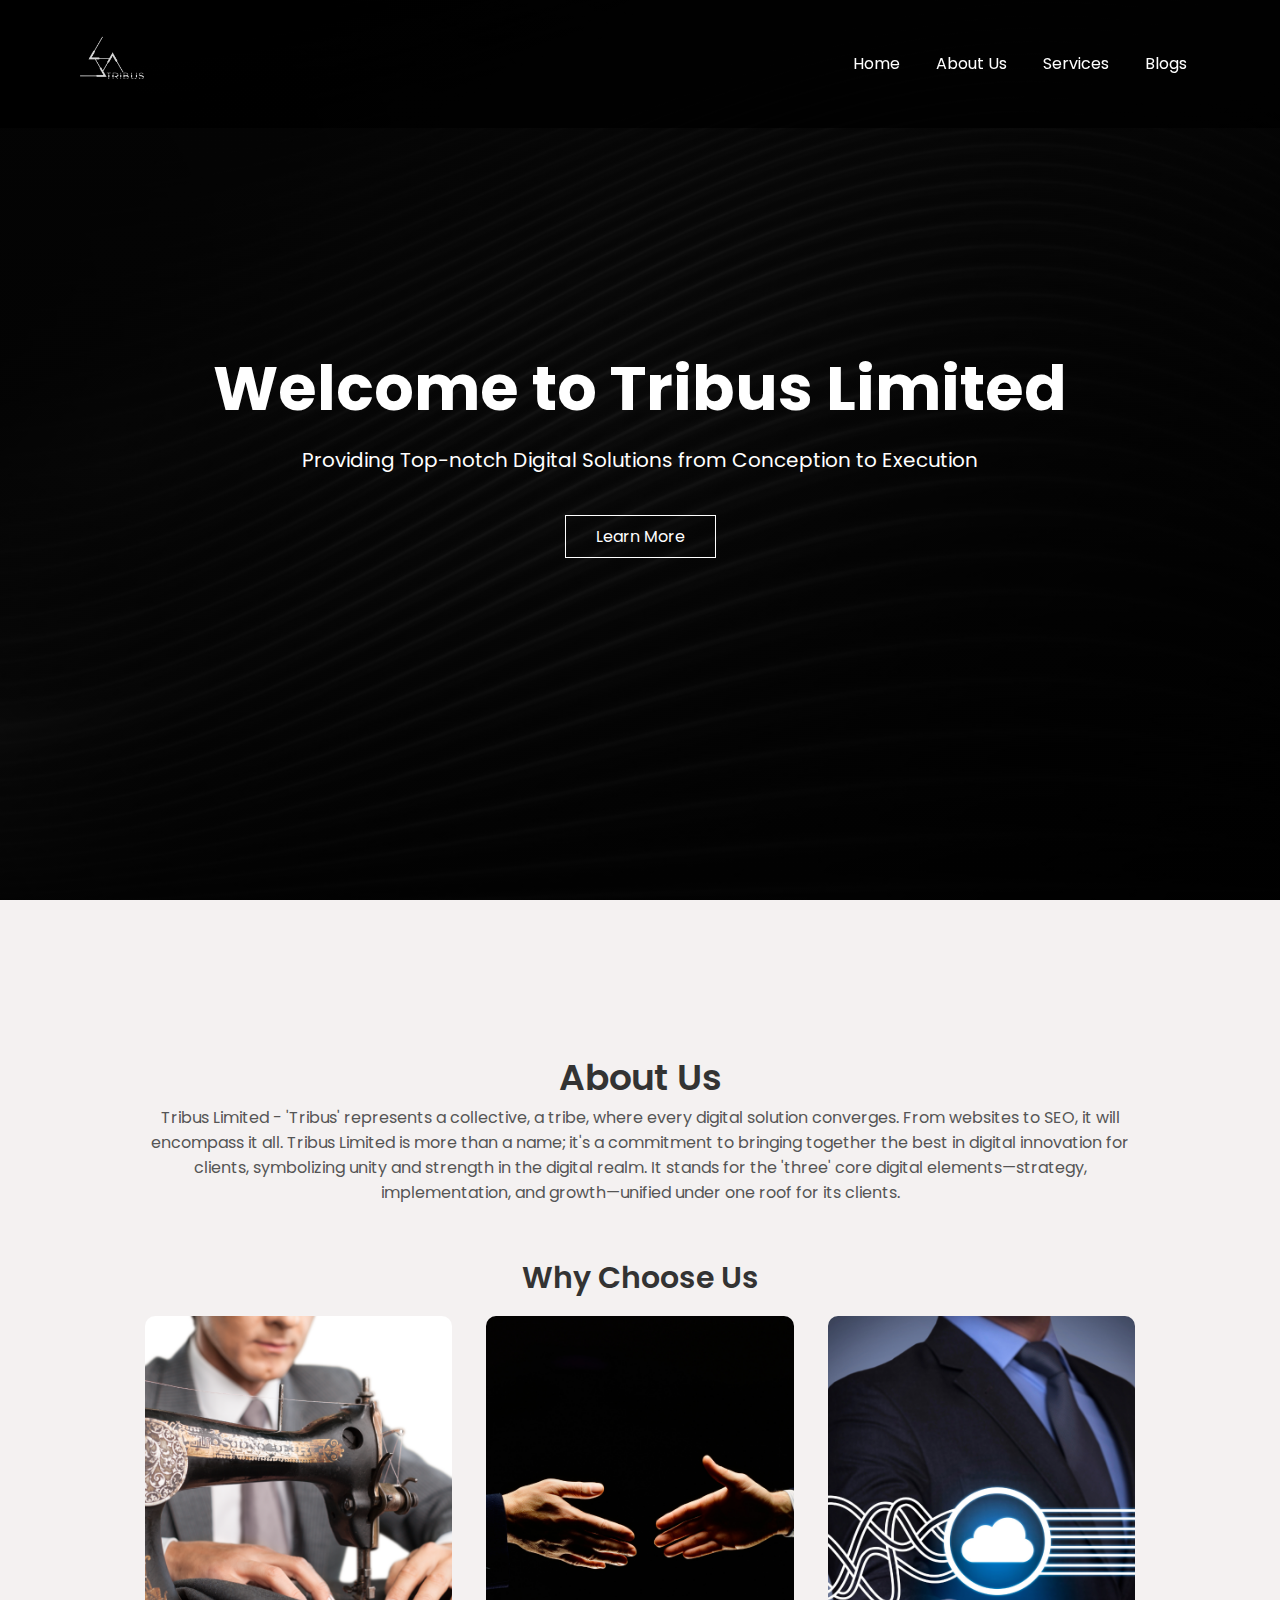
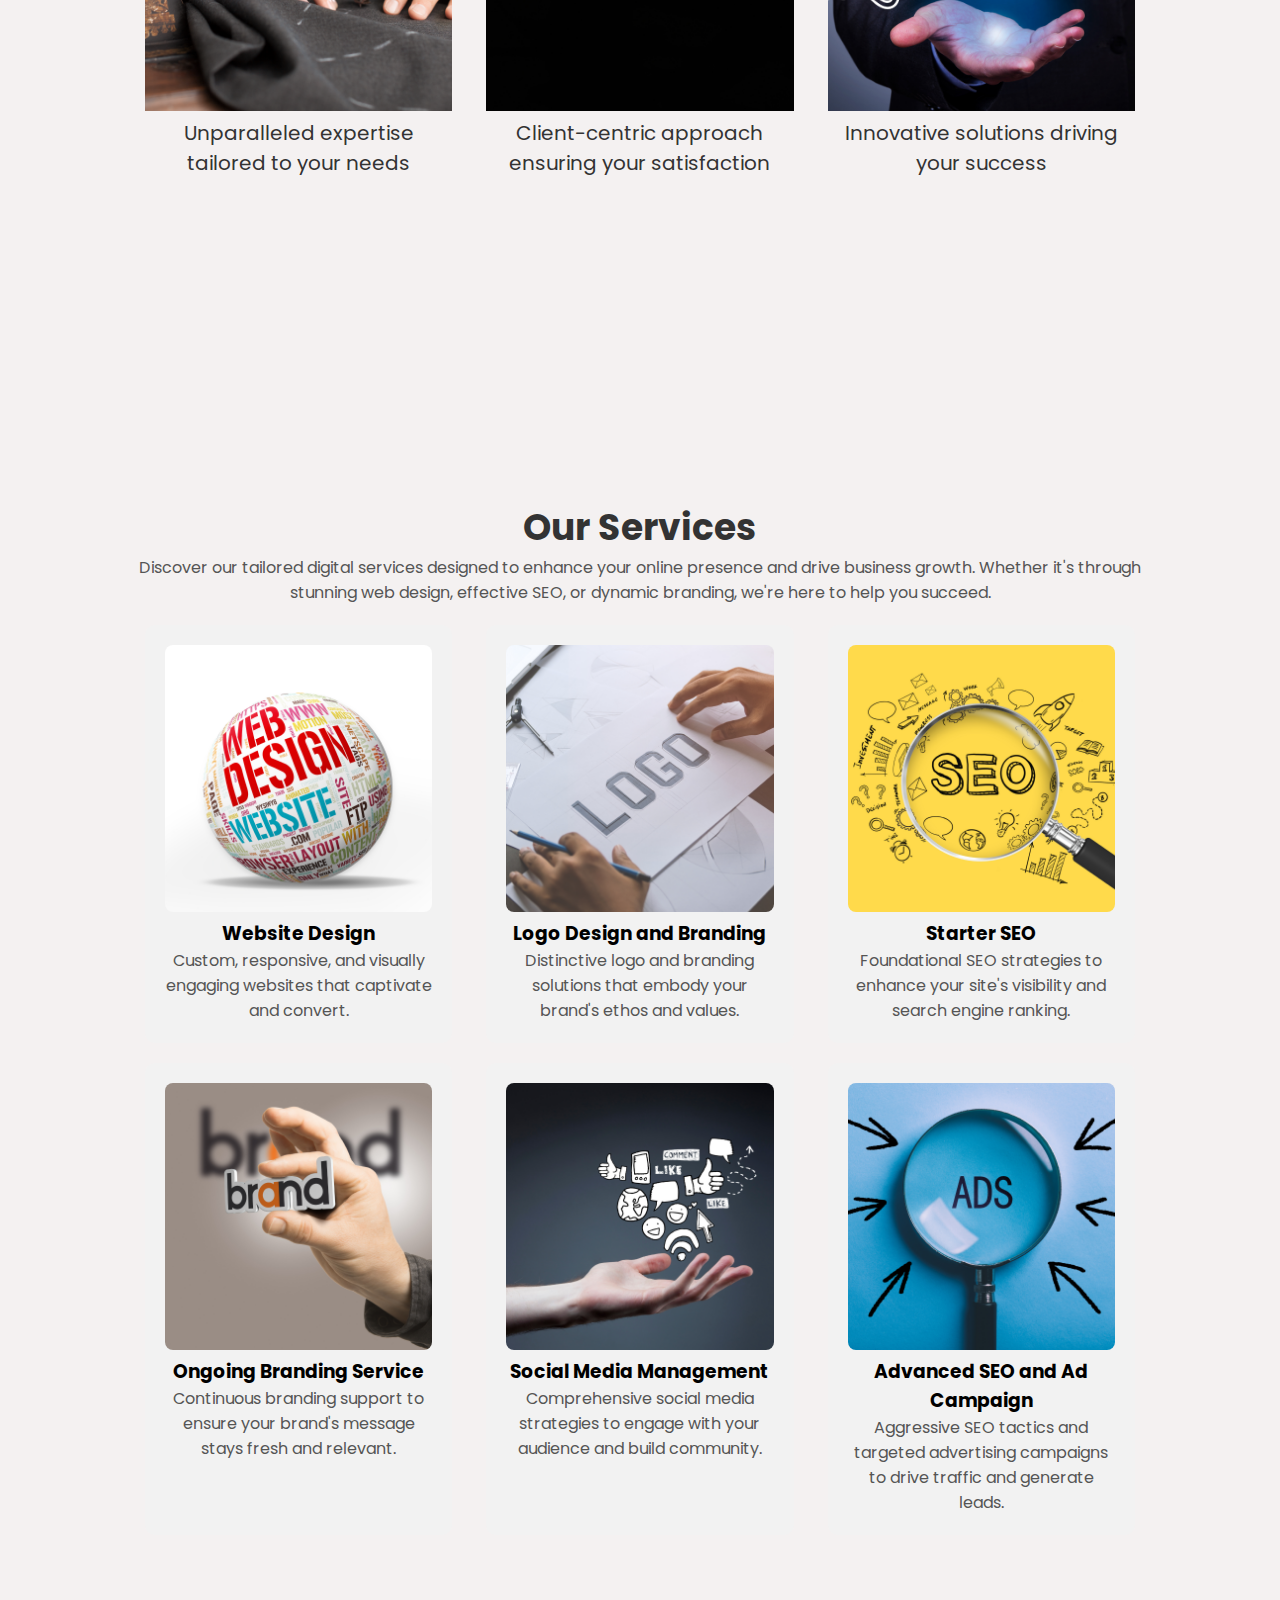
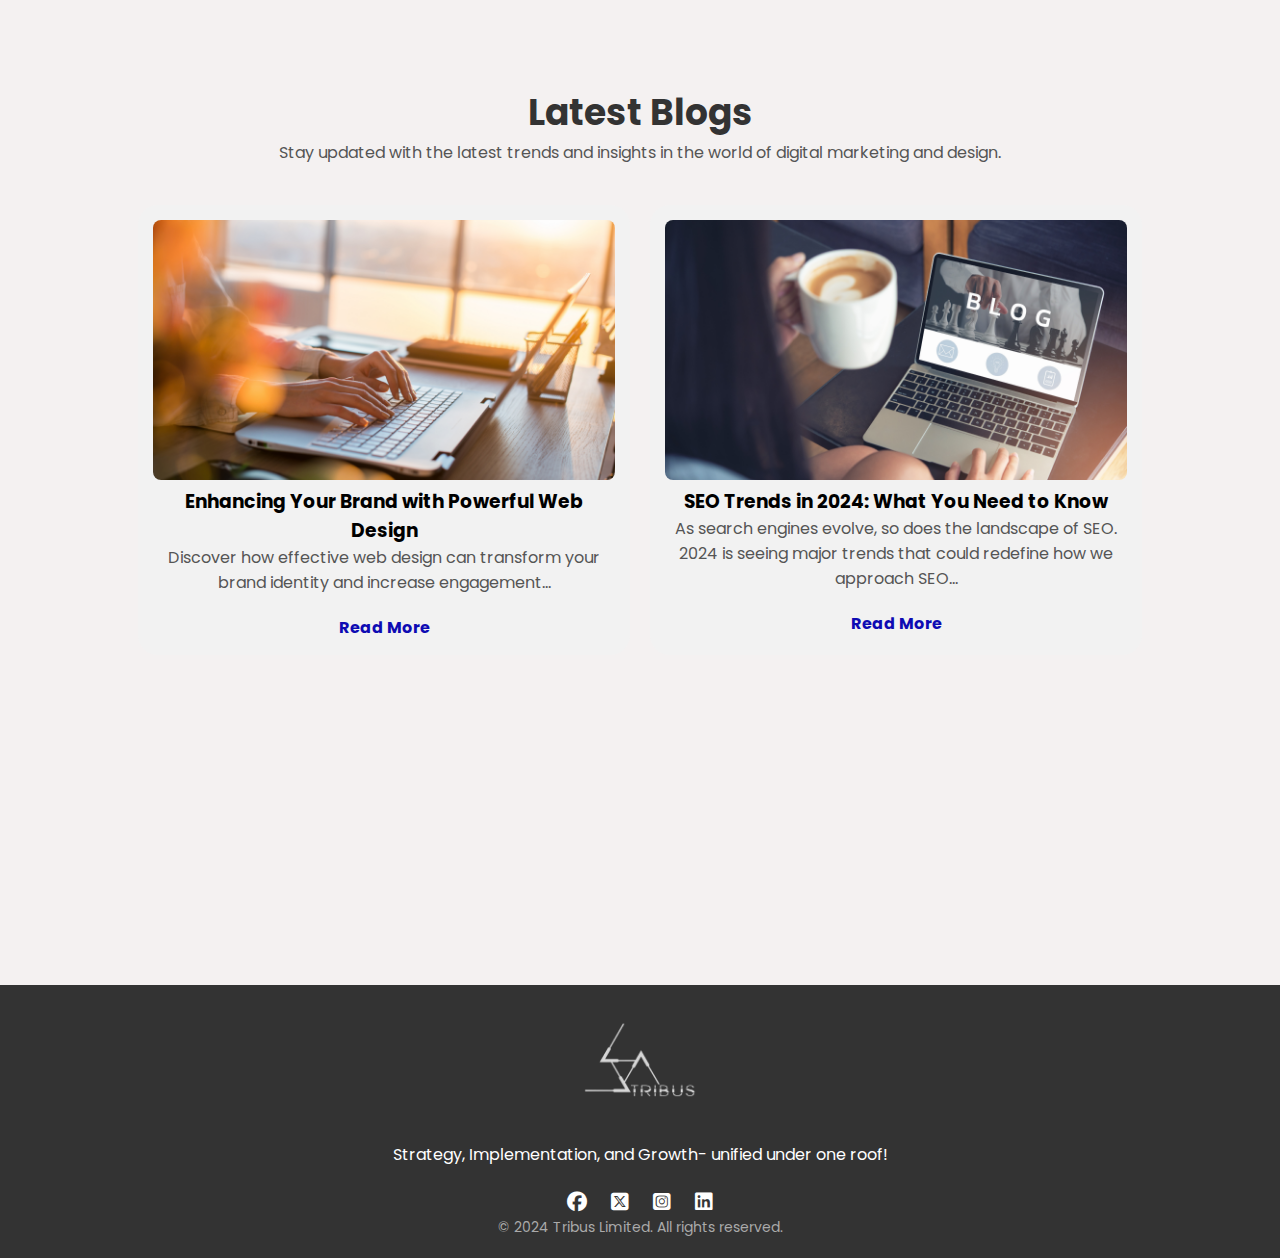
<file: index.html>
<!DOCTYPE html>
    <html lang="en">
    <head>
        <meta charset="UTF-8">
        <meta name="viewport" content="width=device-width, initial-scale=1.0">
        <title>Tribus Limited - Your One-Stop Agency</title>
        <link rel="stylesheet" href="style.css">
        <link rel="preconnect" href="https://fonts.googleapis.com">
    <link rel="preconnect" href="https://fonts.gstatic.com" crossorigin>
    <link href="https://fonts.googleapis.com/css2?family=Poppins:ital,wght@0,100;0,200;0,300;0,400;0,500;0,600;0,700;0,800;0,900;1,100;1,200;1,300;1,400;1,500;1,600;1,700;1,800;1,900&display=swap" rel="stylesheet">
    <link rel="stylesheet" href="https://cdn.jsdelivr.net/npm/@fortawesome/fontawesome-free@6.4.2/css/all.min.css">
    <link rel="stylesheet" href="https://cdnjs.cloudflare.com/ajax/libs/font-awesome/6.4.2/css/all.min.css">

    </head>

    <body>
    <section class="header">
        <nav>
            <a href="index.html"><img src="images/tribus-logo.png" alt="Tribus Limited Logo" class="logo"></a>
            <div class="nav-links" id="navLinks">
                <i class="fa fa-times-circle" onclick="hideMenu()"></i>

                <ul>
                    <li><a href="#home">Home</a></li>
                    <li><a href="#about">About Us</a></li>
                    <li><a href="#services">Services</a></li>
                    <li><a href="#blogs">Blogs</a></li>
                </ul>
            </div>
            <i class="fa fa-bars" onclick="showMenu()"></i>
        </nav>

        <div class="text-box" id="home">
            <h1>Welcome to Tribus Limited</h1>
            <p>Providing Top-notch Digital Solutions from Conception to Execution</p>
            <a href="" class="hero-btn" >Learn More</a>
        </div>

    </section>

    <!--------- about ------------>

    <section class="about" id="about">
        <h1>About Us</h1>
        <p>Tribus Limited - 'Tribus' represents a collective, a tribe, where every digital solution converges. From websites to SEO, it will encompass it all. Tribus Limited is more than a name; it's a commitment to bringing together the best in digital innovation for clients, symbolizing unity and strength in the digital realm. It stands for the 'three' core digital elements—strategy, implementation, and growth—unified under one roof for its clients.</p>
    <br>
    <br>
        <h2>Why Choose Us</h2>
            <div class="row">
                <div class="choose-col">
                <img src="images/choose1.png" alt="Unparalleled expertise">
                <h3>Unparalleled expertise tailored to your needs</h3>
                </div>
                <div class="choose-col">
                <img src="images/choose2.png" alt="Client-centric approach">
                <h3>Client-centric approach ensuring your satisfaction</h3>
                </div>
                <div class="choose-col">
                    <img src="images/choose3.png" alt="Innovative solutions">
                    <h3>Innovative solutions driving your success</h3>
                </div>
            </div>
    </section>

    <!--------- Services ------------>

    <section class="services" id="services">
        <h1>Our Services</h1>
        <p>Discover our tailored digital services designed to enhance your online presence and drive business growth. Whether it's through stunning web design, effective SEO, or dynamic branding, we're here to help you succeed.</p>
        <div class="row">
            <div class="service-col">
                <img src="images/website-design.png" alt="Website Design">
                <h3>Website Design</h3>
                <p>Custom, responsive, and visually engaging websites that captivate and convert.</p>
            </div>
            <div class="service-col">
                <img src="images/logo-design-branding.png" alt="Logo Design and Branding">
                <h3>Logo Design and Branding</h3>
                <p>Distinctive logo and branding solutions that embody your brand's ethos and values.</p>
            </div>
            <div class="service-col">
                <img src="images/starter-seo.png" alt="Starter SEO">
                <h3>Starter SEO</h3>
                <p>Foundational SEO strategies to enhance your site's visibility and search engine ranking.</p>
            </div>
        </div>
        <div class="row">
            <div class="service-col">
                <img src="images/ongoing-branding.png" alt="Ongoing Branding Service">
                <h3>Ongoing Branding Service</h3>
                <p>Continuous branding support to ensure your brand's message stays fresh and relevant.</p>
            </div>
            <div class="service-col">
                <img src="images/social-media-management.png" alt="Social Media Management">
                <h3>Social Media Management</h3>
                <p>Comprehensive social media strategies to engage with your audience and build community.</p>
            </div>
            <div class="service-col">
                <img src="images/advanced-seo-ad-campaign.png" alt="Advanced SEO and Ad Campaign">
                <h3>Advanced SEO and Ad Campaign</h3>
                <p>Aggressive SEO tactics and targeted advertising campaigns to drive traffic and generate leads.</p>
            </div>
        </div>
    </section>

    <!--------- blogs ------------>

    <section class="blogs" id="blogs">
        <h1>Latest Blogs</h1>
        <p>Stay updated with the latest trends and insights in the world of digital marketing and design.</p>
        <div class="row">
            <div class="blog-col">
                <img src="images/blog1.png" alt="Tips for Enhancing Your Brand through Web Design">
                <h3>Enhancing Your Brand with Powerful Web Design</h3>
                <p>Discover how effective web design can transform your brand identity and increase engagement...</p>
                <a href="blog1.html" class="read-more">Read More</a>
            </div>
            <div class="blog-col">
                <img src="images/blog2.png" alt="Overview of SEO Trends for 2024">
                <h3>SEO Trends in 2024: What You Need to Know</h3>
                <p>As search engines evolve, so does the landscape of SEO. 2024 is seeing major trends that could redefine how we approach SEO...</p>
                <a href="blog2.html" class="read-more">Read More</a>
            </div>
        </div>
    </section>

    <!--------- footer ------------>

  <footer>
        <div class="footer-content">
            <img src="images/tribus-logo.png" alt="Tribus Limited Logo">
            <p>Strategy, Implementation, and Growth- unified under one roof!</p>
            <div class="social-links">
                <a href="#" title="Follow us on Facebook" aria-label="Facebook"> 
                    <i class="fa-brands fa-facebook"></i>
                </a>
                <a href="#" title="Follow us on Twitter" aria-label="Twitter">
                    <i class="fa-brands fa-square-x-twitter"></i>
                </a>
                <a href="#" title="Follow us on Instagram" aria-label="Instagram">
                    <i class="fa-brands fa-square-instagram"></i>
                </a>
                <a href="#" title="Connect with us on LinkedIn" aria-label="LinkedIn">
                    <i class="fa-brands fa-linkedin"></i>
                </a>
            </div>
        </div>
        <div class="footer-bottom">
            <p>© 2024 Tribus Limited. All rights reserved.</p>
        </div>
    </footer>




    <script>
    var navLinks = document.getElementById("navLinks");
    function showMenu(){
        navLinks.style.right = "0";
    }
    function hideMenu(){
        navLinks.style.right = "-200px";
    }

    </script>

    </body>
    </html>
</file>
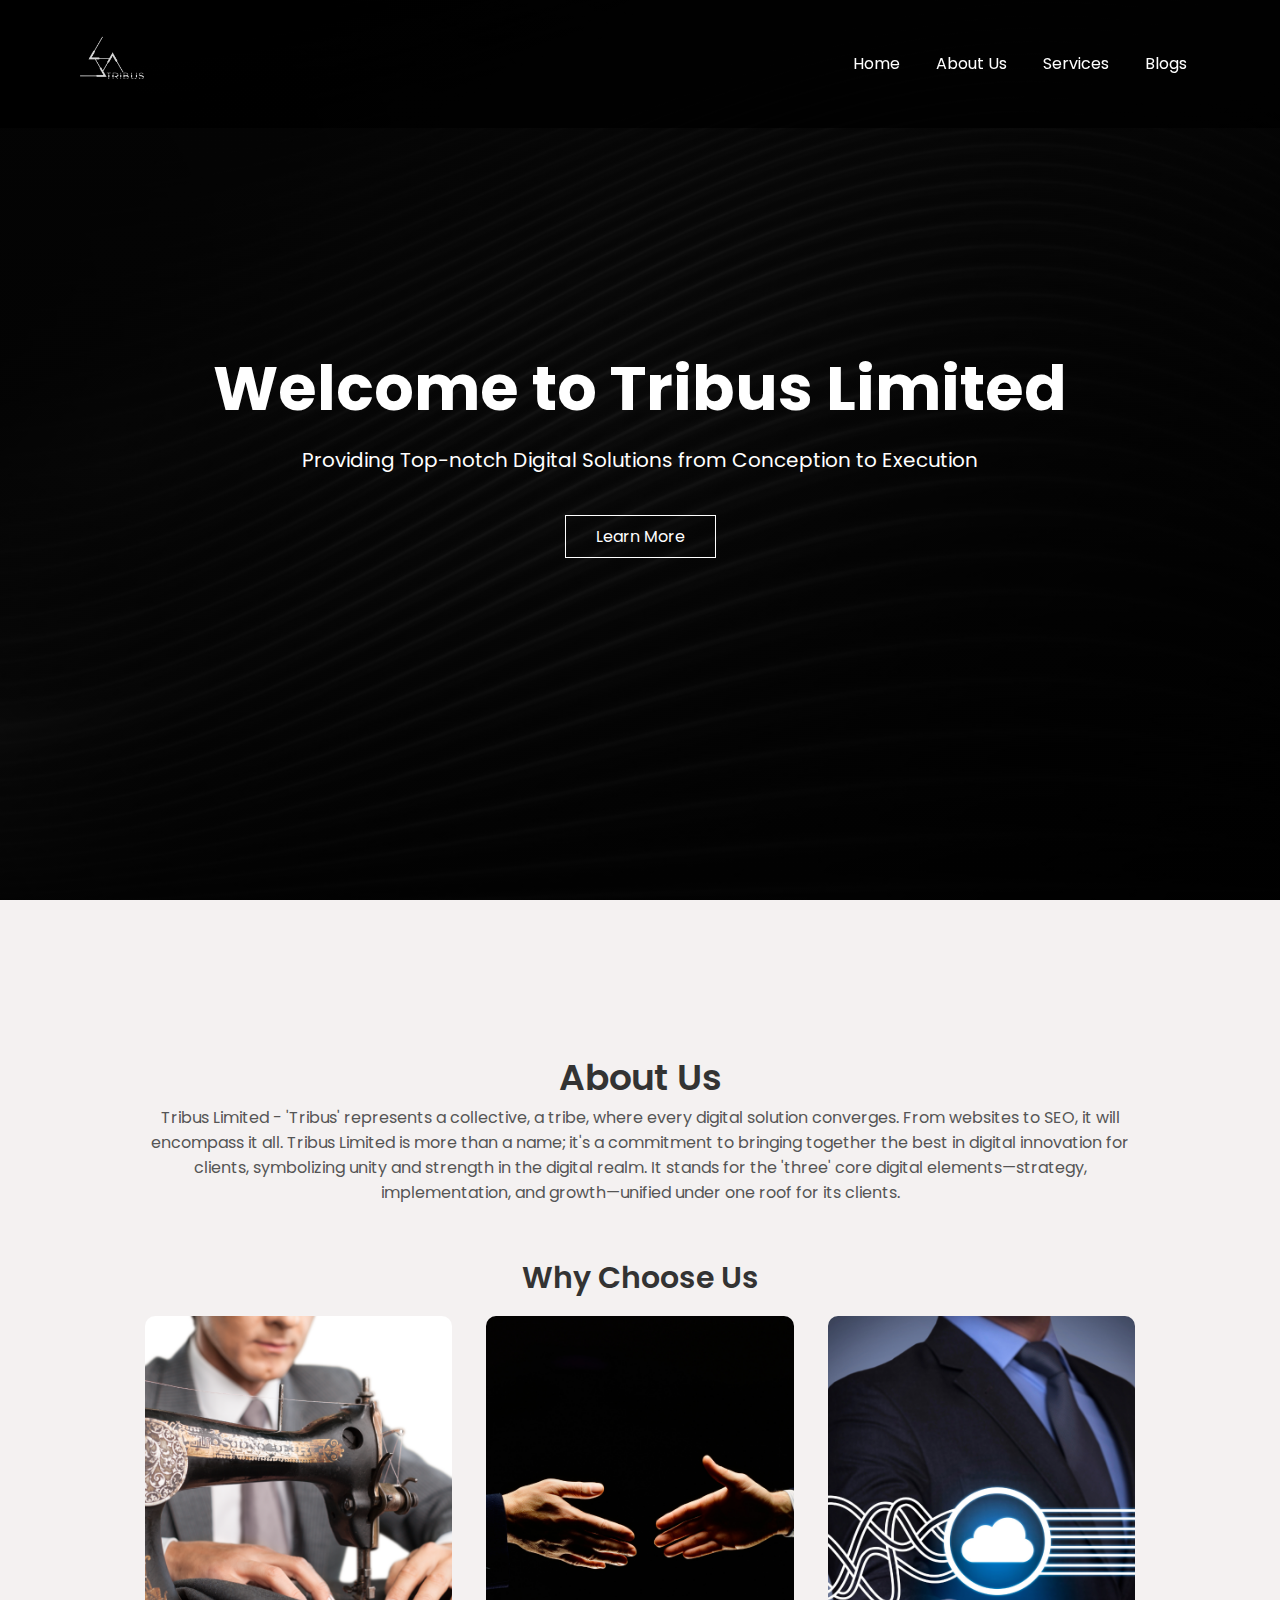
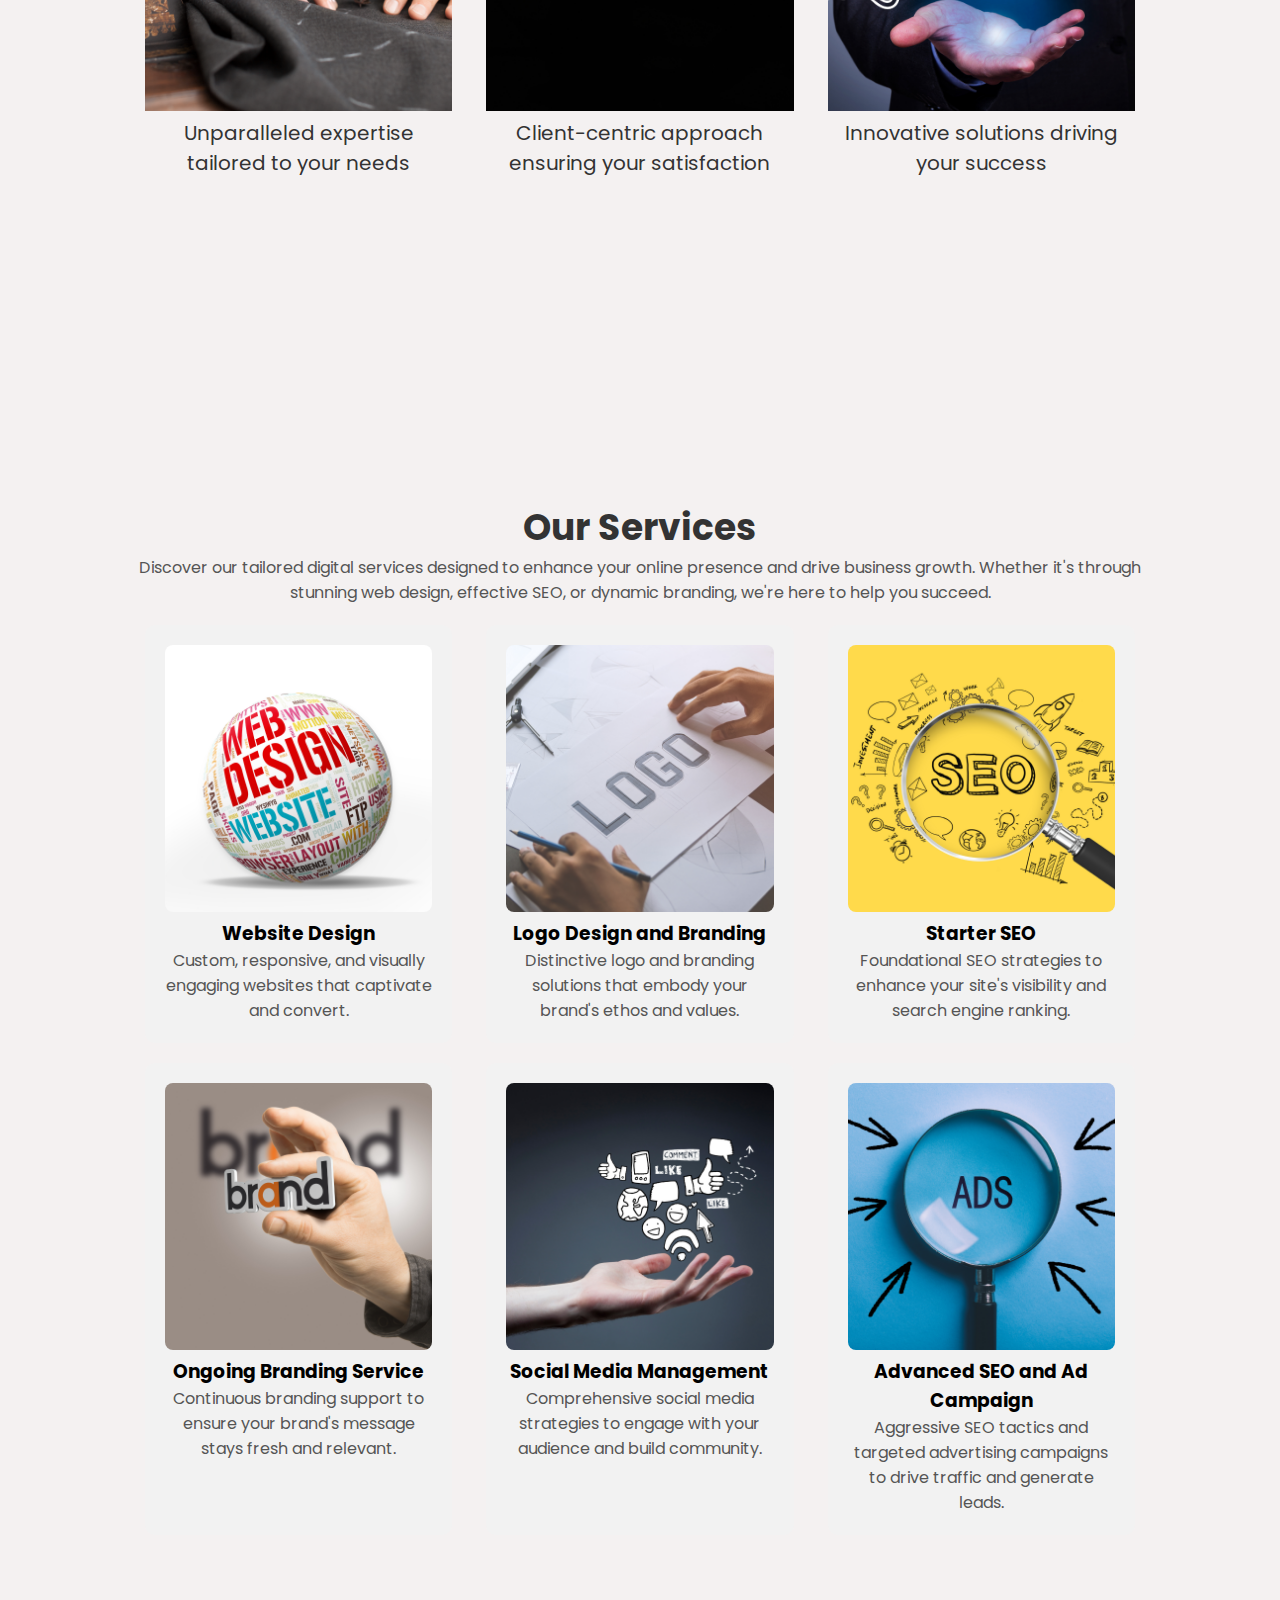
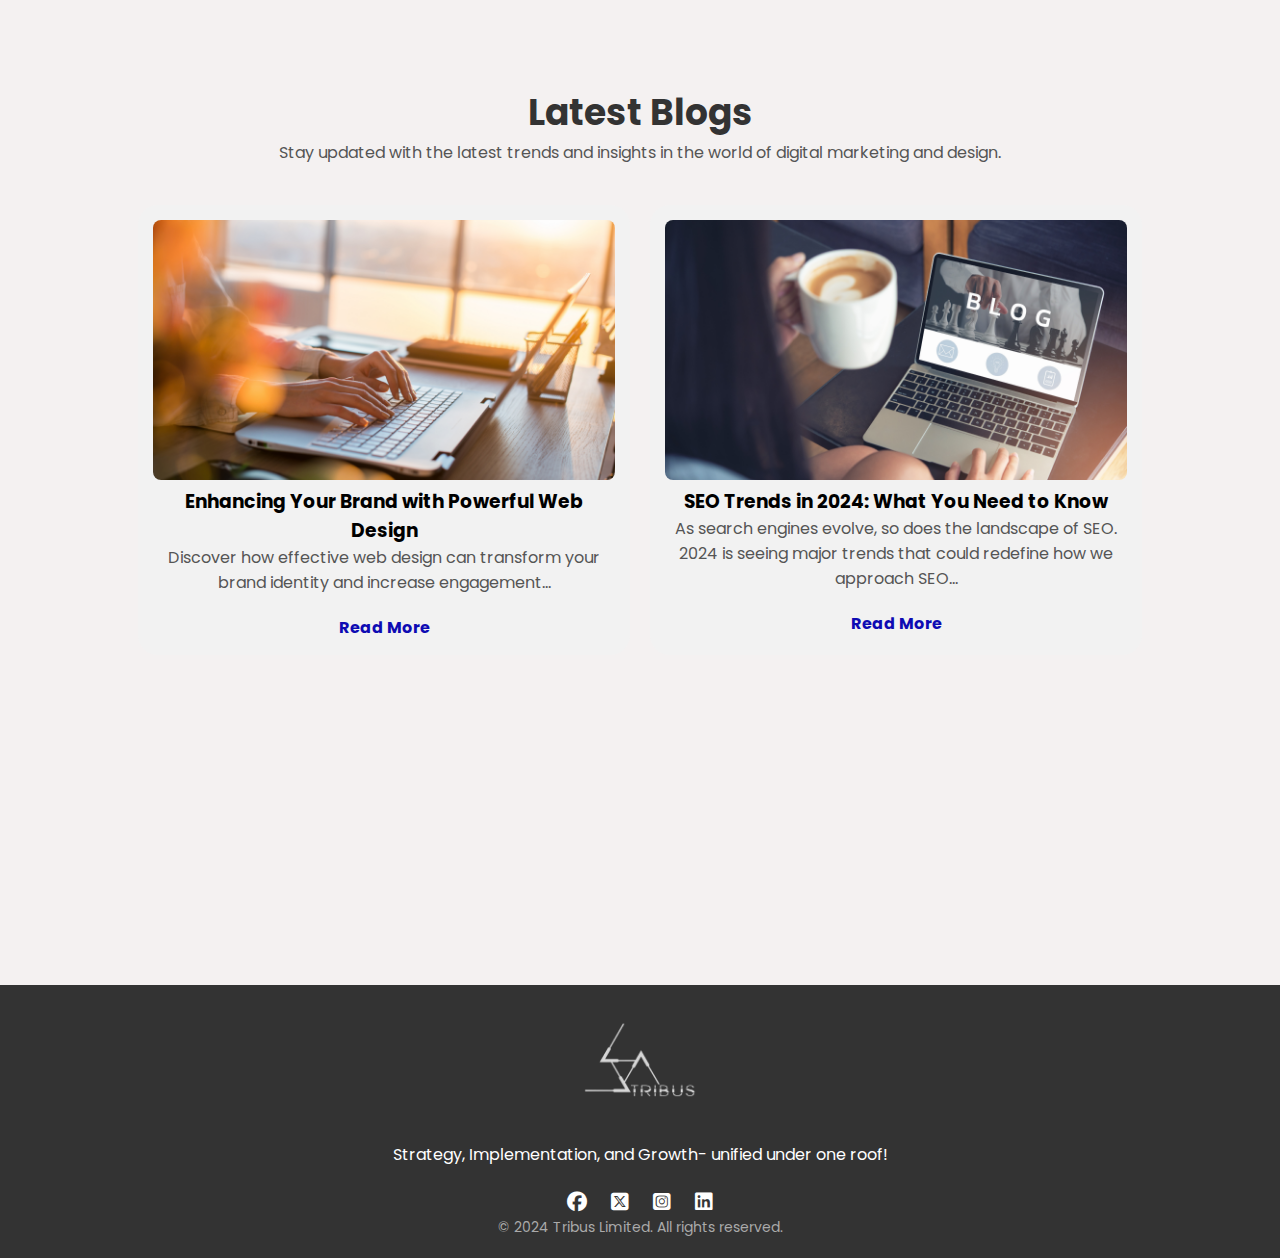
<file: tribus/index.html>
<!DOCTYPE html>
    <html lang="en">
    <head>
        <meta charset="UTF-8">
        <meta name="viewport" content="width=device-width, initial-scale=1.0">
        <title>Tribus Limited - Your One-Stop Agency</title>
        <link rel="stylesheet" href="style.css">
        <link rel="preconnect" href="https://fonts.googleapis.com">
    <link rel="preconnect" href="https://fonts.gstatic.com" crossorigin>
    <link href="https://fonts.googleapis.com/css2?family=Poppins:ital,wght@0,100;0,200;0,300;0,400;0,500;0,600;0,700;0,800;0,900;1,100;1,200;1,300;1,400;1,500;1,600;1,700;1,800;1,900&display=swap" rel="stylesheet">
    <link rel="stylesheet" href="https://cdn.jsdelivr.net/npm/@fortawesome/fontawesome-free@6.4.2/css/all.min.css">
    <link rel="stylesheet" href="https://cdnjs.cloudflare.com/ajax/libs/font-awesome/6.4.2/css/all.min.css">

    </head>

    <body>
    <section class="header">
        <nav>
            <a href="index.html"><img src="images/tribus-logo.png" alt="Tribus Limited Logo" class="logo"></a>
            <div class="nav-links" id="navLinks">
                <i class="fa fa-times-circle" onclick="hideMenu()"></i>

                <ul>
                    <li><a href="#home">Home</a></li>
                    <li><a href="#about">About Us</a></li>
                    <li><a href="#services">Services</a></li>
                    <li><a href="#blogs">Blogs</a></li>
                </ul>
            </div>
            <i class="fa fa-bars" onclick="showMenu()"></i>
        </nav>

        <div class="text-box" id="home">
            <h1>Welcome to Tribus Limited</h1>
            <p>Providing Top-notch Digital Solutions from Conception to Execution</p>
            <a href="" class="hero-btn" >Learn More</a>
        </div>

    </section>

    <!--------- about ------------>

    <section class="about" id="about">
        <h1>About Us</h1>
        <p>Tribus Limited - 'Tribus' represents a collective, a tribe, where every digital solution converges. From websites to SEO, it will encompass it all. Tribus Limited is more than a name; it's a commitment to bringing together the best in digital innovation for clients, symbolizing unity and strength in the digital realm. It stands for the 'three' core digital elements—strategy, implementation, and growth—unified under one roof for its clients.</p>
    <br>
    <br>
        <h2>Why Choose Us</h2>
            <div class="row">
                <div class="choose-col">
                <img src="images/choose1.png" alt="Unparalleled expertise">
                <h3>Unparalleled expertise tailored to your needs</h3>
                </div>
                <div class="choose-col">
                <img src="images/choose2.png" alt="Client-centric approach">
                <h3>Client-centric approach ensuring your satisfaction</h3>
                </div>
                <div class="choose-col">
                    <img src="images/choose3.png" alt="Innovative solutions">
                    <h3>Innovative solutions driving your success</h3>
                </div>
            </div>
    </section>

    <!--------- Services ------------>

    <section class="services" id="services">
        <h1>Our Services</h1>
        <p>Discover our tailored digital services designed to enhance your online presence and drive business growth. Whether it's through stunning web design, effective SEO, or dynamic branding, we're here to help you succeed.</p>
        <div class="row">
            <div class="service-col">
                <img src="images/website-design.png" alt="Website Design">
                <h3>Website Design</h3>
                <p>Custom, responsive, and visually engaging websites that captivate and convert.</p>
            </div>
            <div class="service-col">
                <img src="images/logo-design-branding.png" alt="Logo Design and Branding">
                <h3>Logo Design and Branding</h3>
                <p>Distinctive logo and branding solutions that embody your brand's ethos and values.</p>
            </div>
            <div class="service-col">
                <img src="images/starter-seo.png" alt="Starter SEO">
                <h3>Starter SEO</h3>
                <p>Foundational SEO strategies to enhance your site's visibility and search engine ranking.</p>
            </div>
        </div>
        <div class="row">
            <div class="service-col">
                <img src="images/ongoing-branding.png" alt="Ongoing Branding Service">
                <h3>Ongoing Branding Service</h3>
                <p>Continuous branding support to ensure your brand's message stays fresh and relevant.</p>
            </div>
            <div class="service-col">
                <img src="images/social-media-management.png" alt="Social Media Management">
                <h3>Social Media Management</h3>
                <p>Comprehensive social media strategies to engage with your audience and build community.</p>
            </div>
            <div class="service-col">
                <img src="images/advanced-seo-ad-campaign.png" alt="Advanced SEO and Ad Campaign">
                <h3>Advanced SEO and Ad Campaign</h3>
                <p>Aggressive SEO tactics and targeted advertising campaigns to drive traffic and generate leads.</p>
            </div>
        </div>
    </section>

    <!--------- blogs ------------>

    <section class="blogs" id="blogs">
        <h1>Latest Blogs</h1>
        <p>Stay updated with the latest trends and insights in the world of digital marketing and design.</p>
        <div class="row">
            <div class="blog-col">
                <img src="images/blog1.png" alt="Tips for Enhancing Your Brand through Web Design">
                <h3>Enhancing Your Brand with Powerful Web Design</h3>
                <p>Discover how effective web design can transform your brand identity and increase engagement...</p>
                <a href="blog1.html" class="read-more">Read More</a>
            </div>
            <div class="blog-col">
                <img src="images/blog2.png" alt="Overview of SEO Trends for 2024">
                <h3>SEO Trends in 2024: What You Need to Know</h3>
                <p>As search engines evolve, so does the landscape of SEO. 2024 is seeing major trends that could redefine how we approach SEO...</p>
                <a href="blog2.html" class="read-more">Read More</a>
            </div>
        </div>
    </section>

    <!--------- footer ------------>

  <footer>
        <div class="footer-content">
            <img src="images/tribus-logo.png" alt="Tribus Limited Logo">
            <p>Strategy, Implementation, and Growth- unified under one roof!</p>
            <div class="social-links">
                <a href="#" title="Follow us on Facebook" aria-label="Facebook"> 
                    <i class="fa-brands fa-facebook"></i>
                </a>
                <a href="#" title="Follow us on Twitter" aria-label="Twitter">
                    <i class="fa-brands fa-square-x-twitter"></i>
                </a>
                <a href="#" title="Follow us on Instagram" aria-label="Instagram">
                    <i class="fa-brands fa-square-instagram"></i>
                </a>
                <a href="#" title="Connect with us on LinkedIn" aria-label="LinkedIn">
                    <i class="fa-brands fa-linkedin"></i>
                </a>
            </div>
        </div>
        <div class="footer-bottom">
            <p>© 2024 Tribus Limited. All rights reserved.</p>
        </div>
    </footer>




    <script>
    var navLinks = document.getElementById("navLinks");
    function showMenu(){
        navLinks.style.right = "0";
    }
    function hideMenu(){
        navLinks.style.right = "-200px";
    }

    </script>

    </body>
    </html>
</file>
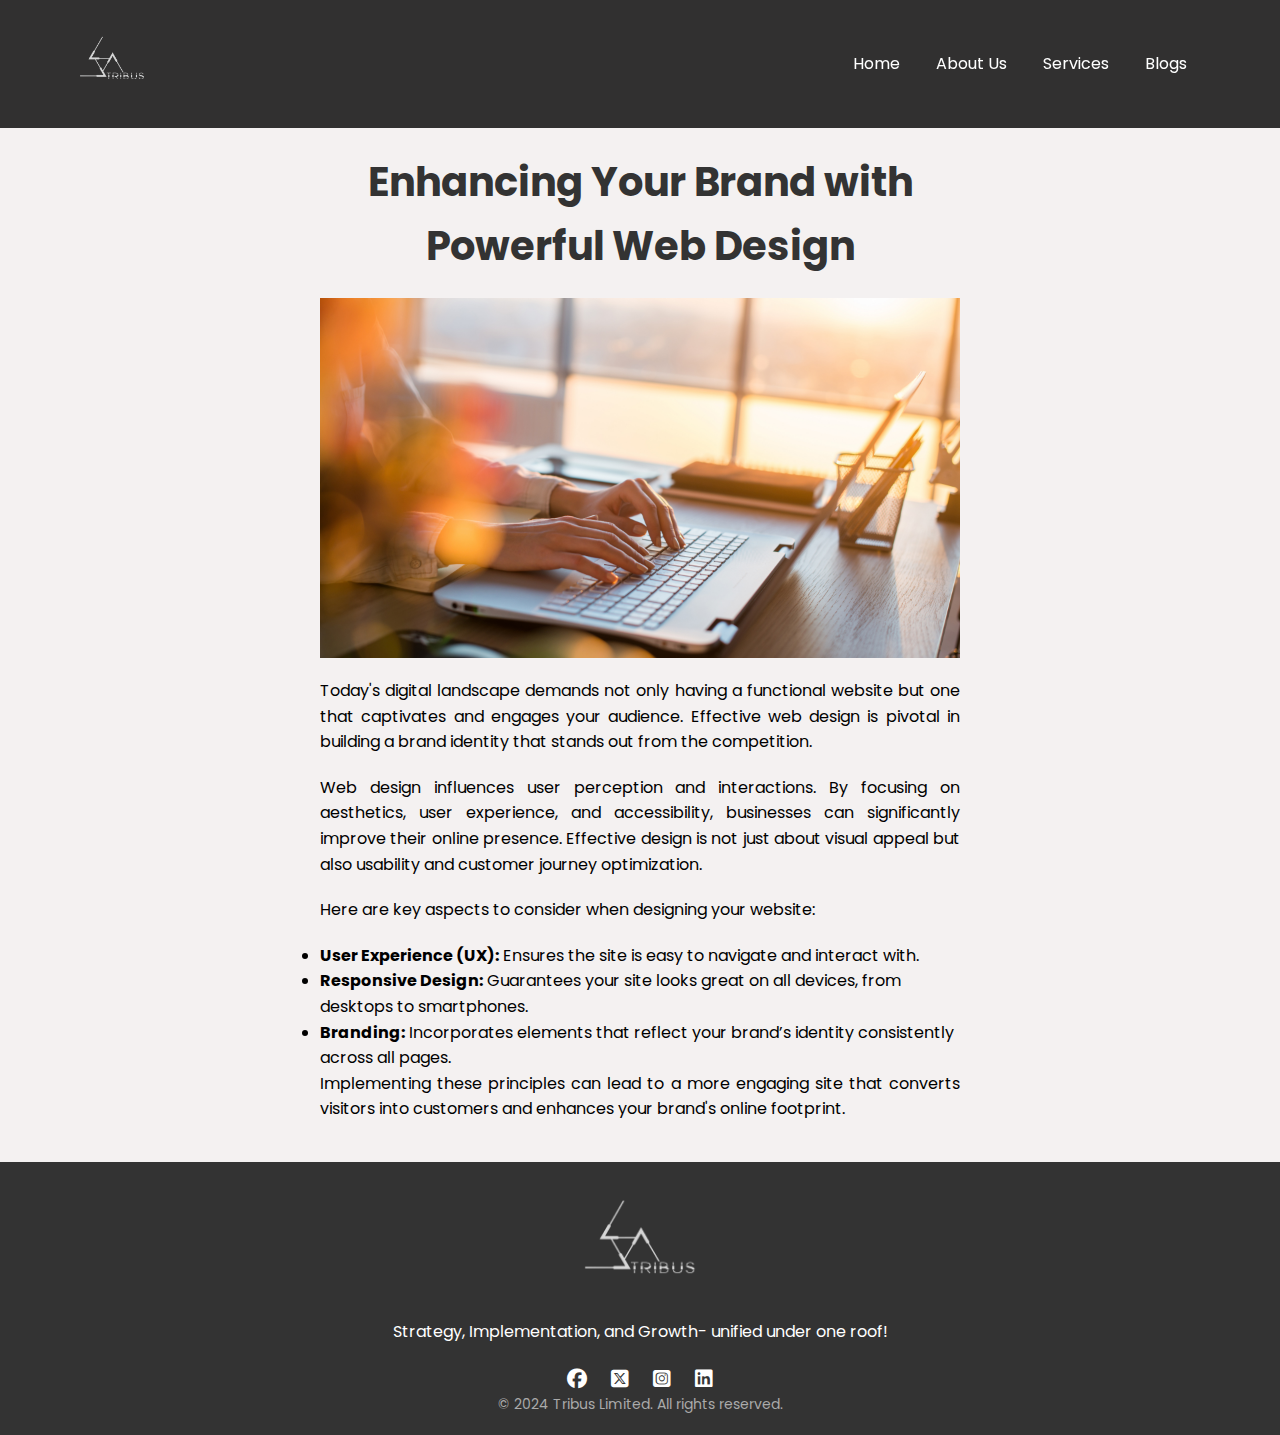
<file: blog1.html>
<!DOCTYPE html>
<html lang="en">
<head>
    <meta charset="UTF-8">
    <meta name="viewport" content="width=device-width, initial-scale=1.0">
    <title>Tribus Limited - Your One-Stop Agency</title>
    <link rel="stylesheet" href="style.css">
    <link rel="preconnect" href="https://fonts.googleapis.com">
<link rel="preconnect" href="https://fonts.gstatic.com" crossorigin>
<link href="https://fonts.googleapis.com/css2?family=Poppins:ital,wght@0,100;0,200;0,300;0,400;0,500;0,600;0,700;0,800;0,900;1,100;1,200;1,300;1,400;1,500;1,600;1,700;1,800;1,900&display=swap" rel="stylesheet">
<link rel="stylesheet" href="https://cdn.jsdelivr.net/npm/@fortawesome/fontawesome-free@6.4.2/css/all.min.css">
<link rel="stylesheet" href="https://cdnjs.cloudflare.com/ajax/libs/font-awesome/6.4.2/css/all.min.css">

</head>


<body>
    <header>
        <nav>
            <a href="index.html"><img src="images/tribus-logo.png" alt="Tribus Limited Logo" class="logo"></a>
            <div class="nav-links" id="navLinks">
                <i class="fa fa-times-circle" onclick="hideMenu()"></i>
                <ul>
                    <li><a href="index.html#home">Home</a></li>
                    <li><a href="index.html#about">About Us</a></li>
                    <li><a href="index.html#services">Services</a></li>
                    <li><a href="index.html#blogs">Blogs</a></li>
                </ul>
            </div>
            <i class="fa fa-bars" onclick="showMenu()"></i>
        </nav>
    </header>

    <article class="blog-post">
        <h1>Enhancing Your Brand with Powerful Web Design</h1>
        <img src="images/blog1.png" alt="Tips for Enhancing Your Brand through Web Design">
        <p>Today's digital landscape demands not only having a functional website but one that captivates and engages your audience. Effective web design is pivotal in building a brand identity that stands out from the competition.</p>
        <p>Web design influences user perception and interactions. By focusing on aesthetics, user experience, and accessibility, businesses can significantly improve their online presence. Effective design is not just about visual appeal but also usability and customer journey optimization.</p>
        <p>Here are key aspects to consider when designing your website:</p>
            <li><strong>User Experience (UX):</strong> Ensures the site is easy to navigate and interact with.</li>
            <li><strong>Responsive Design:</strong> Guarantees your site looks great on all devices, from desktops to smartphones.</li>
            <li><strong>Branding:</strong> Incorporates elements that reflect your brand’s identity consistently across all pages.</li>
        </ul>
        <p>Implementing these principles can lead to a more engaging site that converts visitors into customers and enhances your brand's online footprint.</p>
    
    </article>

  <footer>
        <div class="footer-content">
            <img src="images/tribus-logo.png" alt="Tribus Limited Logo">
            <p>Strategy, Implementation, and Growth- unified under one roof!</p>
            <div class="social-links">
                <a href="#" title="Follow us on Facebook" aria-label="Facebook"> 
                    <i class="fa-brands fa-facebook"></i>
                </a>
                <a href="#" title="Follow us on Twitter" aria-label="Twitter">
                    <i class="fa-brands fa-square-x-twitter"></i>
                </a>
                <a href="#" title="Follow us on Instagram" aria-label="Instagram">
                    <i class="fa-brands fa-square-instagram"></i>
                </a>
                <a href="#" title="Connect with us on LinkedIn" aria-label="LinkedIn">
                    <i class="fa-brands fa-linkedin"></i>
                </a>
            </div>
        </div>
        <div class="footer-bottom">
            <p>© 2024 Tribus Limited. All rights reserved.</p>
        </div>
    </footer>

    <script>
        var navLinks = document.getElementById("navLinks");
        function showMenu(){
            navLinks.style.right = "0";
        }
        function hideMenu(){
            navLinks.style.right = "-200px";
        }
    </script>

</body>
</html>
</file>
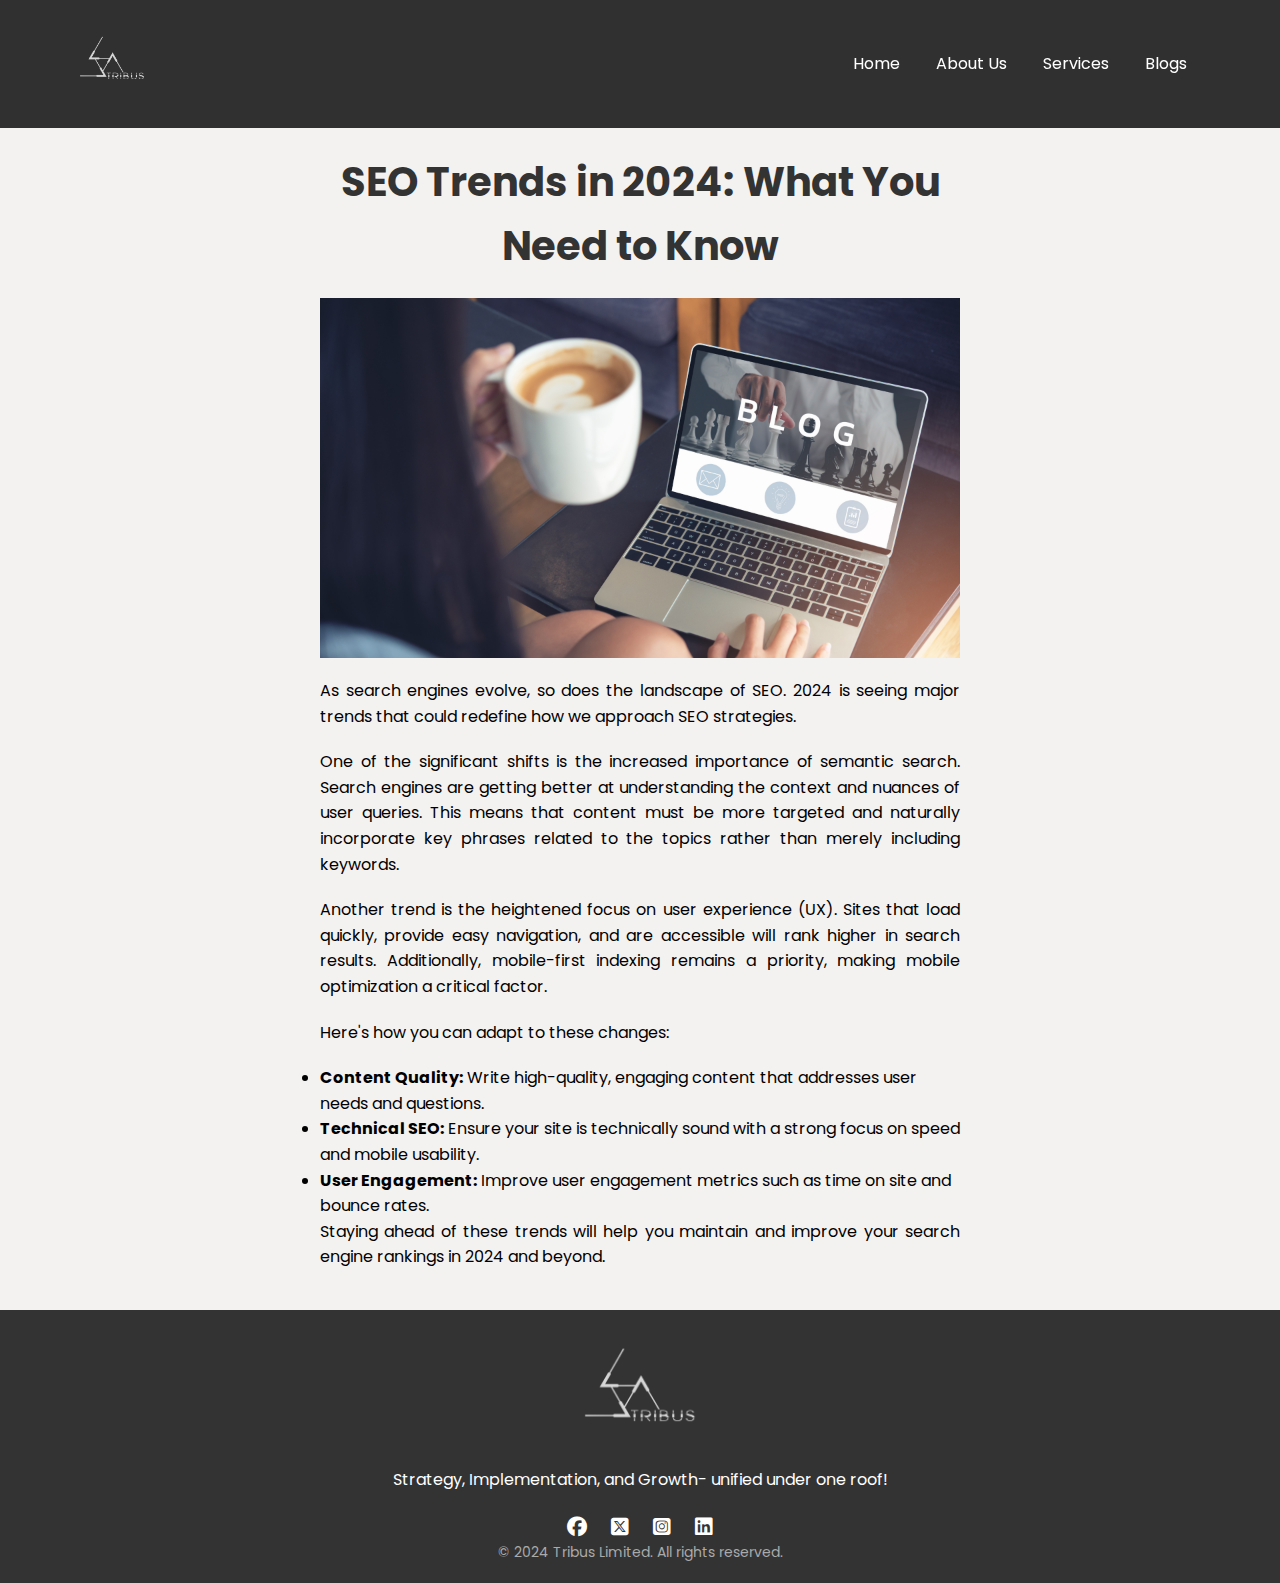
<file: blog2.html>
<!DOCTYPE html>
<html lang="en">
<head>
    <meta charset="UTF-8">
    <meta name="viewport" content="width=device-width, initial-scale=1.0">
    <title>Tribus Limited - Your One-Stop Agency</title>
    <link rel="stylesheet" href="style.css">
    <link rel="preconnect" href="https://fonts.googleapis.com">
<link rel="preconnect" href="https://fonts.gstatic.com" crossorigin>
<link href="https://fonts.googleapis.com/css2?family=Poppins:ital,wght@0,100;0,200;0,300;0,400;0,500;0,600;0,700;0,800;0,900;1,100;1,200;1,300;1,400;1,500;1,600;1,700;1,800;1,900&display=swap" rel="stylesheet">
<link rel="stylesheet" href="https://cdn.jsdelivr.net/npm/@fortawesome/fontawesome-free@6.4.2/css/all.min.css">
<link rel="stylesheet" href="https://cdnjs.cloudflare.com/ajax/libs/font-awesome/6.4.2/css/all.min.css">

</head>


<body>
    <header>
        <nav>
            <a href="index.html"><img src="images/tribus-logo.png" alt="Tribus Limited Logo" class="logo"></a>
            <div class="nav-links" id="navLinks">
                <i class="fa fa-times-circle" onclick="hideMenu()"></i>
                <ul>
                    <li><a href="index.html#home">Home</a></li>
                    <li><a href="index.html#about">About Us</a></li>
                    <li><a href="index.html#services">Services</a></li>
                    <li><a href="index.html#blogs">Blogs</a></li>
                </ul>
            </div>
            <i class="fa fa-bars" onclick="showMenu()"></i>
        </nav>
    </header>

    <article class="blog-post">
        <h1>SEO Trends in 2024: What You Need to Know</h1>
        <img src="images/blog2.png" alt="Overview of SEO Trends for 2024">
        <p>As search engines evolve, so does the landscape of SEO. 2024 is seeing major trends that could redefine how we approach SEO strategies.</p>
        <p>One of the significant shifts is the increased importance of semantic search. Search engines are getting better at understanding the context and nuances of user queries. This means that content must be more targeted and naturally incorporate key phrases related to the topics rather than merely including keywords.</p>
        <p>Another trend is the heightened focus on user experience (UX). Sites that load quickly, provide easy navigation, and are accessible will rank higher in search results. Additionally, mobile-first indexing remains a priority, making mobile optimization a critical factor.</p>
        <p>Here's how you can adapt to these changes:</p>
        <ul>
            <li><strong>Content Quality:</strong> Write high-quality, engaging content that addresses user needs and questions.</li>
            <li><strong>Technical SEO:</strong> Ensure your site is technically sound with a strong focus on speed and mobile usability.</li>
            <li><strong>User Engagement:</strong> Improve user engagement metrics such as time on site and bounce rates.</li>
        </ul>
        <p>Staying ahead of these trends will help you maintain and improve your search engine rankings in 2024 and beyond.</p>
        
    </article>

  <footer>
        <div class="footer-content">
            <img src="images/tribus-logo.png" alt="Tribus Limited Logo">
            <p>Strategy, Implementation, and Growth- unified under one roof!</p>
            <div class="social-links">
                <a href="#" title="Follow us on Facebook" aria-label="Facebook"> 
                    <i class="fa-brands fa-facebook"></i>
                </a>
                <a href="#" title="Follow us on Twitter" aria-label="Twitter">
                    <i class="fa-brands fa-square-x-twitter"></i>
                </a>
                <a href="#" title="Follow us on Instagram" aria-label="Instagram">
                    <i class="fa-brands fa-square-instagram"></i>
                </a>
                <a href="#" title="Connect with us on LinkedIn" aria-label="LinkedIn">
                    <i class="fa-brands fa-linkedin"></i>
                </a>
            </div>
        </div>
        <div class="footer-bottom">
            <p>© 2024 Tribus Limited. All rights reserved.</p>
        </div>
    </footer>

    <script>
        var navLinks = document.getElementById("navLinks");
        function showMenu(){
            navLinks.style.right = "0";
        }
        function hideMenu(){
            navLinks.style.right = "-200px";
        }
    </script>

</body>
</html>
</file>
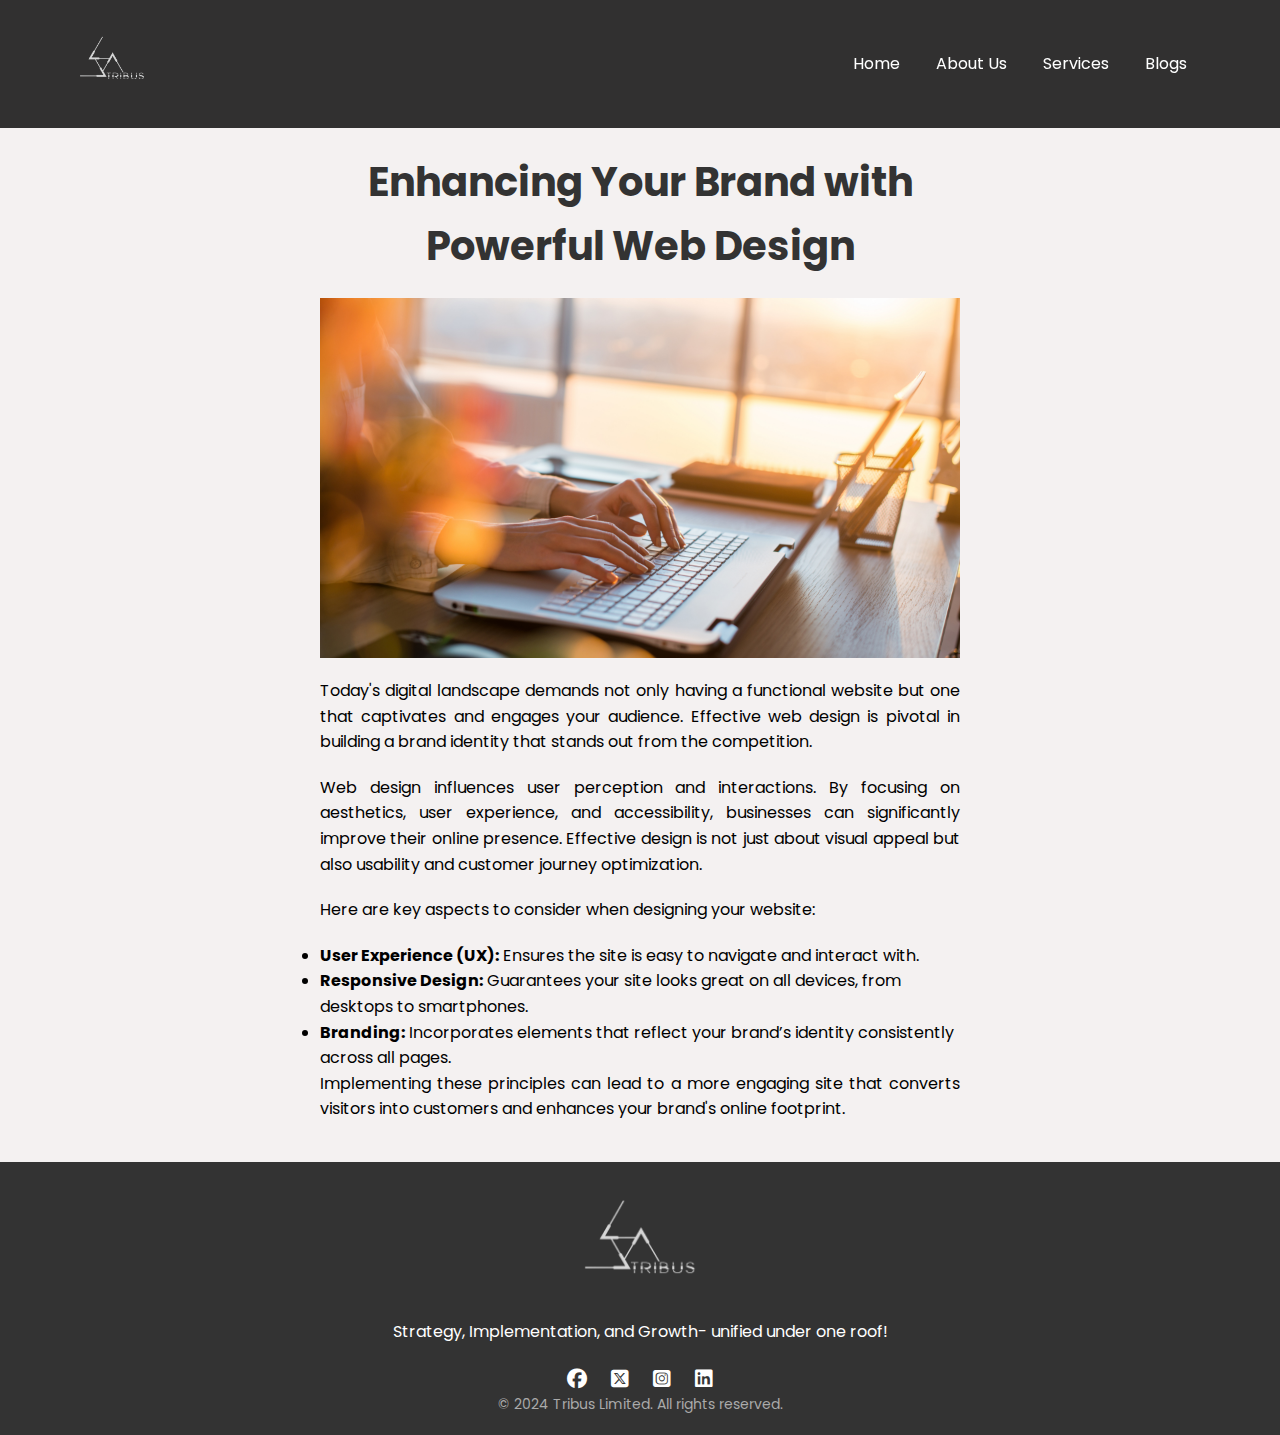
<file: tribus/blog1.html>
<!DOCTYPE html>
<html lang="en">
<head>
    <meta charset="UTF-8">
    <meta name="viewport" content="width=device-width, initial-scale=1.0">
    <title>Tribus Limited - Your One-Stop Agency</title>
    <link rel="stylesheet" href="style.css">
    <link rel="preconnect" href="https://fonts.googleapis.com">
<link rel="preconnect" href="https://fonts.gstatic.com" crossorigin>
<link href="https://fonts.googleapis.com/css2?family=Poppins:ital,wght@0,100;0,200;0,300;0,400;0,500;0,600;0,700;0,800;0,900;1,100;1,200;1,300;1,400;1,500;1,600;1,700;1,800;1,900&display=swap" rel="stylesheet">
<link rel="stylesheet" href="https://cdn.jsdelivr.net/npm/@fortawesome/fontawesome-free@6.4.2/css/all.min.css">
<link rel="stylesheet" href="https://cdnjs.cloudflare.com/ajax/libs/font-awesome/6.4.2/css/all.min.css">

</head>


<body>
    <header>
        <nav>
            <a href="index.html"><img src="images/tribus-logo.png" alt="Tribus Limited Logo" class="logo"></a>
            <div class="nav-links" id="navLinks">
                <i class="fa fa-times-circle" onclick="hideMenu()"></i>
                <ul>
                    <li><a href="index.html#home">Home</a></li>
                    <li><a href="index.html#about">About Us</a></li>
                    <li><a href="index.html#services">Services</a></li>
                    <li><a href="index.html#blogs">Blogs</a></li>
                </ul>
            </div>
            <i class="fa fa-bars" onclick="showMenu()"></i>
        </nav>
    </header>

    <article class="blog-post">
        <h1>Enhancing Your Brand with Powerful Web Design</h1>
        <img src="images/blog1.png" alt="Tips for Enhancing Your Brand through Web Design">
        <p>Today's digital landscape demands not only having a functional website but one that captivates and engages your audience. Effective web design is pivotal in building a brand identity that stands out from the competition.</p>
        <p>Web design influences user perception and interactions. By focusing on aesthetics, user experience, and accessibility, businesses can significantly improve their online presence. Effective design is not just about visual appeal but also usability and customer journey optimization.</p>
        <p>Here are key aspects to consider when designing your website:</p>
            <li><strong>User Experience (UX):</strong> Ensures the site is easy to navigate and interact with.</li>
            <li><strong>Responsive Design:</strong> Guarantees your site looks great on all devices, from desktops to smartphones.</li>
            <li><strong>Branding:</strong> Incorporates elements that reflect your brand’s identity consistently across all pages.</li>
        </ul>
        <p>Implementing these principles can lead to a more engaging site that converts visitors into customers and enhances your brand's online footprint.</p>
    
    </article>

  <footer>
        <div class="footer-content">
            <img src="images/tribus-logo.png" alt="Tribus Limited Logo">
            <p>Strategy, Implementation, and Growth- unified under one roof!</p>
            <div class="social-links">
                <a href="#" title="Follow us on Facebook" aria-label="Facebook"> 
                    <i class="fa-brands fa-facebook"></i>
                </a>
                <a href="#" title="Follow us on Twitter" aria-label="Twitter">
                    <i class="fa-brands fa-square-x-twitter"></i>
                </a>
                <a href="#" title="Follow us on Instagram" aria-label="Instagram">
                    <i class="fa-brands fa-square-instagram"></i>
                </a>
                <a href="#" title="Connect with us on LinkedIn" aria-label="LinkedIn">
                    <i class="fa-brands fa-linkedin"></i>
                </a>
            </div>
        </div>
        <div class="footer-bottom">
            <p>© 2024 Tribus Limited. All rights reserved.</p>
        </div>
    </footer>

    <script>
        var navLinks = document.getElementById("navLinks");
        function showMenu(){
            navLinks.style.right = "0";
        }
        function hideMenu(){
            navLinks.style.right = "-200px";
        }
    </script>

</body>
</html>
</file>
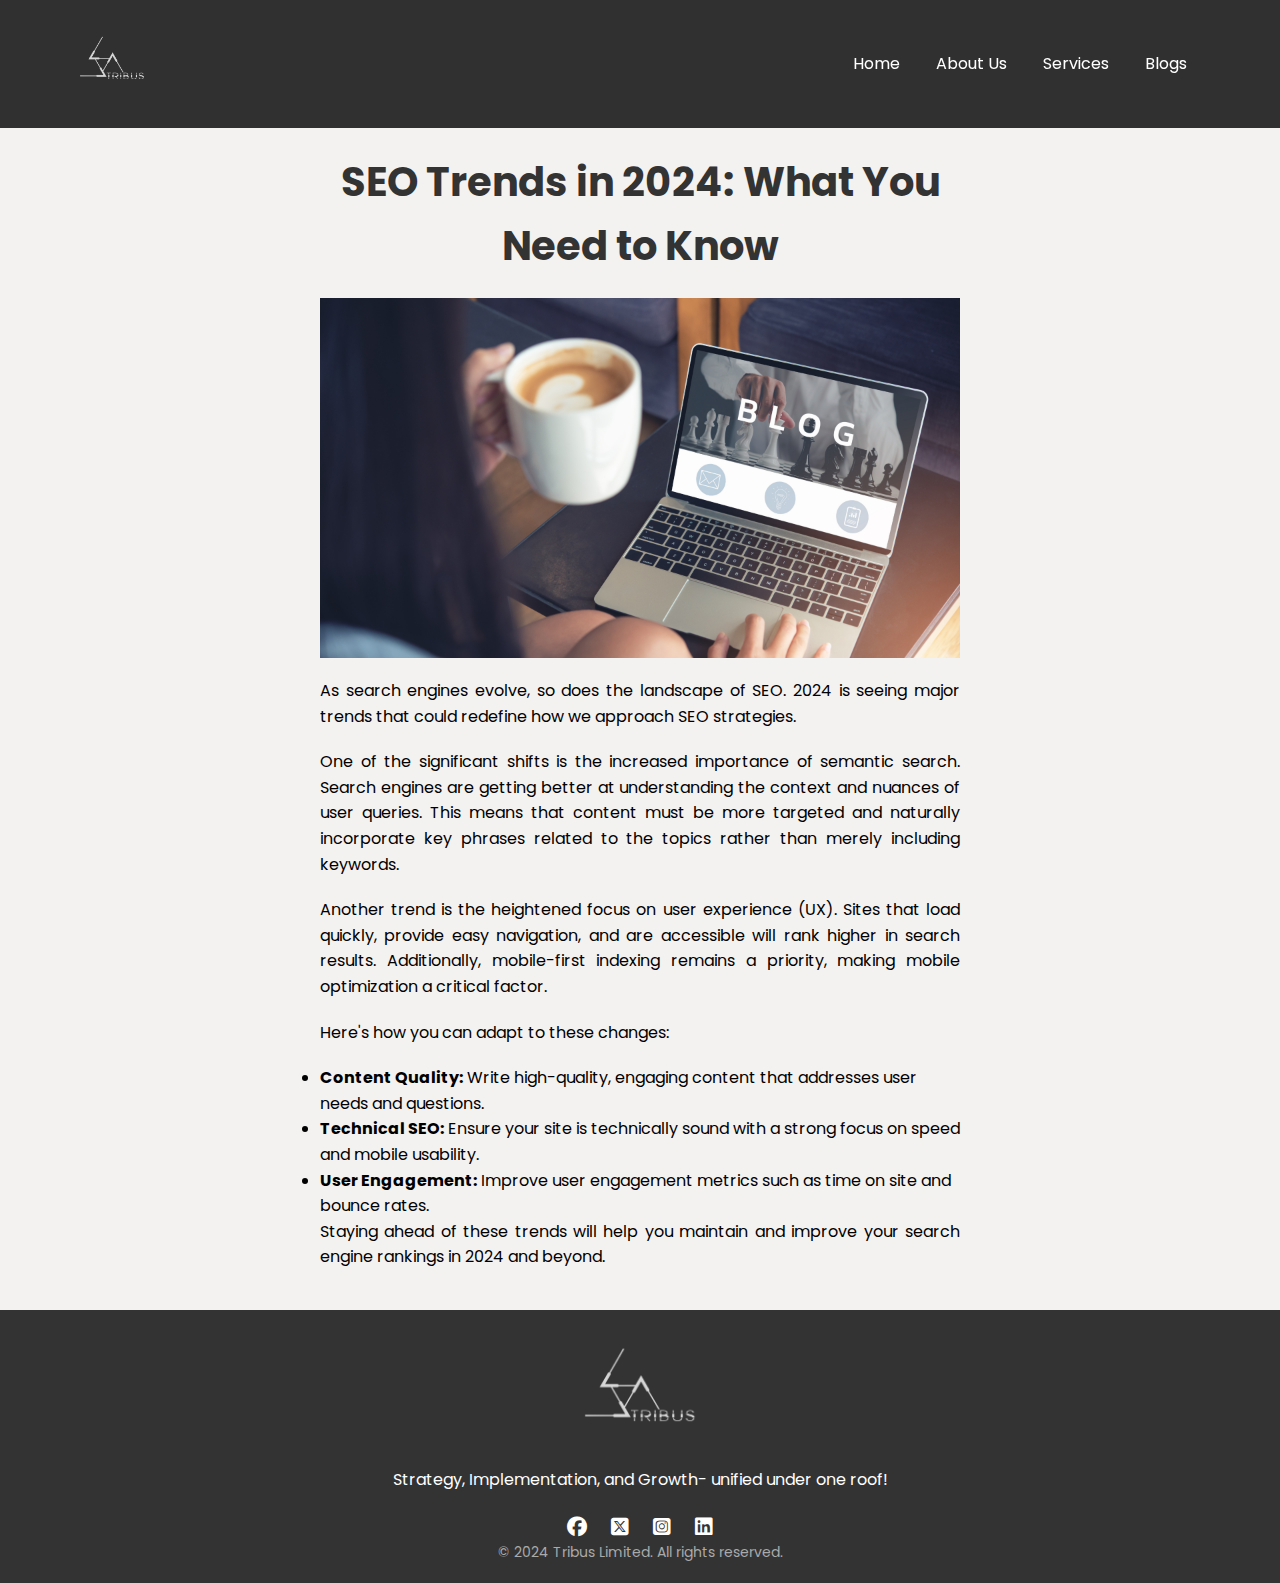
<file: layout_tests/flexbox/blog2.html>
<!DOCTYPE html>
<html lang="en">
<head>
    <meta charset="UTF-8">
    <meta name="viewport" content="width=device-width, initial-scale=1.0">
    <title>Tribus Limited - Your One-Stop Agency</title>
    <link rel="stylesheet" href="style.css">
    <link rel="preconnect" href="https://fonts.googleapis.com">
<link rel="preconnect" href="https://fonts.gstatic.com" crossorigin>
<link href="https://fonts.googleapis.com/css2?family=Poppins:ital,wght@0,100;0,200;0,300;0,400;0,500;0,600;0,700;0,800;0,900;1,100;1,200;1,300;1,400;1,500;1,600;1,700;1,800;1,900&display=swap" rel="stylesheet">
<link rel="stylesheet" href="https://cdn.jsdelivr.net/npm/@fortawesome/fontawesome-free@6.4.2/css/all.min.css">
<link rel="stylesheet" href="https://cdnjs.cloudflare.com/ajax/libs/font-awesome/6.4.2/css/all.min.css">

</head>


<body>
    <header>
        <nav>
            <a href="index.html"><img src="images/tribus-logo.png" alt="Tribus Limited Logo" class="logo"></a>
            <div class="nav-links" id="navLinks">
                <i class="fa fa-times-circle" onclick="hideMenu()"></i>
                <ul>
                    <li><a href="index.html#home">Home</a></li>
                    <li><a href="index.html#about">About Us</a></li>
                    <li><a href="index.html#services">Services</a></li>
                    <li><a href="index.html#blogs">Blogs</a></li>
                </ul>
            </div>
            <i class="fa fa-bars" onclick="showMenu()"></i>
        </nav>
    </header>

    <article class="blog-post">
        <h1>SEO Trends in 2024: What You Need to Know</h1>
        <img src="images/blog2.png" alt="Overview of SEO Trends for 2024">
        <p>As search engines evolve, so does the landscape of SEO. 2024 is seeing major trends that could redefine how we approach SEO strategies.</p>
        <p>One of the significant shifts is the increased importance of semantic search. Search engines are getting better at understanding the context and nuances of user queries. This means that content must be more targeted and naturally incorporate key phrases related to the topics rather than merely including keywords.</p>
        <p>Another trend is the heightened focus on user experience (UX). Sites that load quickly, provide easy navigation, and are accessible will rank higher in search results. Additionally, mobile-first indexing remains a priority, making mobile optimization a critical factor.</p>
        <p>Here's how you can adapt to these changes:</p>
        <ul>
            <li><strong>Content Quality:</strong> Write high-quality, engaging content that addresses user needs and questions.</li>
            <li><strong>Technical SEO:</strong> Ensure your site is technically sound with a strong focus on speed and mobile usability.</li>
            <li><strong>User Engagement:</strong> Improve user engagement metrics such as time on site and bounce rates.</li>
        </ul>
        <p>Staying ahead of these trends will help you maintain and improve your search engine rankings in 2024 and beyond.</p>
        
    </article>

  <footer>
        <div class="footer-content">
            <img src="images/tribus-logo.png" alt="Tribus Limited Logo">
            <p>Strategy, Implementation, and Growth- unified under one roof!</p>
            <div class="social-links">
                <a href="#" title="Follow us on Facebook" aria-label="Facebook"> 
                    <i class="fa-brands fa-facebook"></i>
                </a>
                <a href="#" title="Follow us on Twitter" aria-label="Twitter">
                    <i class="fa-brands fa-square-x-twitter"></i>
                </a>
                <a href="#" title="Follow us on Instagram" aria-label="Instagram">
                    <i class="fa-brands fa-square-instagram"></i>
                </a>
                <a href="#" title="Connect with us on LinkedIn" aria-label="LinkedIn">
                    <i class="fa-brands fa-linkedin"></i>
                </a>
            </div>
        </div>
        <div class="footer-bottom">
            <p>© 2024 Tribus Limited. All rights reserved.</p>
        </div>
    </footer>

    <script>
        var navLinks = document.getElementById("navLinks");
        function showMenu(){
            navLinks.style.right = "0";
        }
        function hideMenu(){
            navLinks.style.right = "-200px";
        }
    </script>

</body>
</html>
</file>
<file: style.css>
* {
    margin: 0;
    padding: 0;
    font-family: "Poppins", sans-serif;
}

body {
    background: rgb(244, 241, 241);
    padding-top: 0; 
}

.header {
    min-height: 100vh;
    width: 100%;
    background: linear-gradient(rgba(3, 3, 3, 0.586), rgba(0, 0, 0, 0.5)), url('images/banner.png');
    background-position: center;
    background-size: cover;
    position: relative;
    color: white;
}

nav {
    display: flex;
    padding: 2% 6%;
    justify-content: space-between;
    align-items: center;
    background: rgba(0, 0, 0, 0.8);
    position: fixed; 
    top: 0;
    left: 0;
    right: 0;
    z-index: 100;
}
nav img {
    width: 70px;
}

.nav-links {
    flex: 1;
    text-align: right;
}

.nav-links ul li {
    display: inline-block;
    list-style: none;
    padding: 8px 16px;
    position: relative;
}

.nav-links ul li a {
    color: #fff;
    text-decoration: none;
    font-size: 16px;
}

.nav-links ul li::after {
    content: '';
    width: 0%;
    height: 2px;
    background: #1350a1;
    display: block;
    margin:auto;
    transition: 0.5s;
}
.nav-links ul li:hover::after {
    width: 100%;
    
}

.text-box {
    width: 90%;
    color: #fff;
    position: absolute;
    top: 50%;
    left: 50%;
    transform: translate(-50%, -50%);
    text-align: center;
   }

.text-box h1 {
    font-size: 62px;
}

.text-box p {
    margin: 10px 0 40px;
    font-size: 20px;
    color: #fff;

}

.hero-btn {
    display: inline-block;
    text-decoration: none;
    color: #fff;
    border: 1px solid #fff;
    padding: 8px 30px;
    font-size: 16px;
    background: transparent;
    position: relative;
    cursor: pointer;
}

.hero-btn:hover {
    border: 1px solid #f0f1f1;
    background: #072a58;
    transition: 1s;
}
nav .fa{
    display: none;
}

 
@media(max-width: 700px) {
    .text-box h1 {
    font-size: 36px;
    }
    .text-box p {
        font-size: 18px;
    
    }
    .nav-links ul li {
    display: block;
    }
    .nav-links{
    position: absolute;
    background: #02152b;
    height: 100vh;
    width: 200px;
    top: 0;
    right: -200px;
    text-align: left;
    z-index: 2;
    transition: 0.5s;
    }
    nav .fa{
    display: block;
    color: #fff;
    margin: 10px;
    font-size: 22px;
    cursor: pointer;
    }
    .nav-links ul{
    padding: 30px;
    }
}
    /*--------- about ------------*/
    .about {
        width: 80%;
        margin: auto;
        text-align: center;
        padding-top: 150px;
        min-height: 100vh;
  
    }
       .about h1 {
        font-size: 36px;
        font-weight: 600;
        color: #333;
    }
    
    .about p {
        color: #555;
    }
    .about h2 {
        font-size: 30px;
        font-weight: 600;
        color: #333;
        margin-bottom: 10px;
    }
    .about h3 {
        font-size: 20px;
        font-weight: 400;
        color: #333;
    }
    .choose-col {
        flex-basis: 30%;
        border-radius: 10px;
        margin: 5px;
        position: relative;
        overflow: hidden;
    }
   
    .choose-col img {
        width: 100%;
    }
    .row {
        display: flex;
        justify-content: space-around; 
        flex-wrap: wrap;
    }

    @media (max-width: 700px) {
        .choose-col {
            flex-basis: 100%; 
            max-width: 100%;
        }
    }

    /*--------- services ------------*/

    .services {
        width: 80%;
        margin: auto;
        text-align: center;
        padding-top: 150px;
        min-height: 100vh;
      
    }
    
    .services h1 {
        font-size: 36px;
        color: #333;
    }
    
    .services p {
        color: #555;
    }
    
    .services .row {
        display: flex;
        justify-content: space-around; 
        flex-wrap: wrap;
    }
    
    .service-col {
        flex: 1 1 30%; 
        max-width: 30%; 
        margin-top: 20px;
        padding: 20px;
        background: #f2f2f2;
        border-radius: 10px;
        transition: transform 0.5s;
        cursor: pointer;
        box-sizing: border-box;
    }
    
    .service-col:hover {
        transform: translateY(-10px);
        box-shadow: 0 10px 20px rgba(0,0,0,0.2);
    }
  
    
    .service-col img {
        width: 100%;
        height: auto;
        border-radius: 8px;
    }
    @media (max-width: 700px) {
        .services {
            width: 90%; 
            padding: 30px 0;
        }
    
        .services h1 {
            font-size: 24px; 
        }
    
        .services p {
            font-size: 16px; 
        }
    
        .services .row {
            flex-direction: column; 
            align-items: center; 
        }
    
        .service-col {
            flex-basis: 90%; 
            max-width: 90%; 
            margin-top: 15px;
        }
    
        .service-col img {
            margin-bottom: 10px; 
        }
    }

    /*--------- blogs ------------*/

    .blogs {
        width: 80%;
        margin: auto;
        text-align: center;
        padding-top: 150px;
        min-height: 100vh;
    }
    
    .blogs h1 {
        font-size: 36px;
        color: #333;
    }
    
    .blogs p {
        color: #555;
        margin-bottom: 20px;
    }
    
    .blogs .row {
        display: flex;
        justify-content: space-around;
        flex-wrap: wrap;
    }
    
    .blog-col {
        flex: 1 1 45%; 
        margin: 20px 10px;
        padding: 15px;
        background: #f2f2f2;
        border-radius: 20px;
        transition: transform 1s;
        cursor: pointer;
    }
    
    .blog-col img {
        width: 100%;
        height: auto;
        border-radius: 8px;
    }
    
    .blog-col:hover {
        transform: translateY(-10px);
        box-shadow: 0 10px 20px rgba(0,0,0,0.2);
    }
   
    .read-more {
        text-decoration: none;
        color: #0e0bb3;
        font-weight: bold;
    }
    .blog-post {
        width: 50%;
        margin: auto;
        padding: 20px;
        line-height: 1.6;
        margin-top: 130px;
    }
    
    
    .blog-post h1 {
        font-size: 40px;
        color: #333;
        text-align: center;
    }
    .blog-post p {
        margin-bottom: 20px; 
        text-align: justify;
    }
    
    .blog-post img {
        max-width: 100%;
        height: auto;
        display: block;
        margin: 20px 0;
    }
      
    @media (max-width: 700px) {
        .blogs .row {
            flex-direction: column;
        }
    
        .blog-col {
            flex-basis: 100%;
            max-width: 100%;
        }
    }

        /*--------- footer ------------*/

    footer {
        background-color: #333;
        color: #fff;
        text-align: center;
        padding: 20px 0;
    }
    
    .footer-content img {
        width: 120px;
        margin-bottom: 10px;
    }
    
    .footer-content p {
        margin-bottom: 20px;
    }
    
    .social-links a {
        display: inline-block;
        margin: 0 10px;
        color: #fff;
        font-size: 20px;
    }
    
    .footer-bottom p {
        font-size: 14px;
        color: #aaa;
    }
    
    @media (max-width: 700px) {
        .social-links a {
            font-size: 18px;
        }
    }
</file>
<file: tribus/style.css>
* {
    margin: 0;
    padding: 0;
    font-family: "Poppins", sans-serif;
}

body {
    background: rgb(244, 241, 241);
    padding-top: 0; 
}

.header {
    min-height: 100vh;
    width: 100%;
    background: linear-gradient(rgba(3, 3, 3, 0.586), rgba(0, 0, 0, 0.5)), url('images/banner.png');
    background-position: center;
    background-size: cover;
    position: relative;
    color: white;
}

nav {
    display: flex;
    padding: 2% 6%;
    justify-content: space-between;
    align-items: center;
    background: rgba(0, 0, 0, 0.8);
    position: fixed; 
    top: 0;
    left: 0;
    right: 0;
    z-index: 100;
}
nav img {
    width: 70px;
}

.nav-links {
    flex: 1;
    text-align: right;
}

.nav-links ul li {
    display: inline-block;
    list-style: none;
    padding: 8px 16px;
    position: relative;
}

.nav-links ul li a {
    color: #fff;
    text-decoration: none;
    font-size: 16px;
}

.nav-links ul li::after {
    content: '';
    width: 0%;
    height: 2px;
    background: #1350a1;
    display: block;
    margin:auto;
    transition: 0.5s;
}
.nav-links ul li:hover::after {
    width: 100%;
    
}

.text-box {
    width: 90%;
    color: #fff;
    position: absolute;
    top: 50%;
    left: 50%;
    transform: translate(-50%, -50%);
    text-align: center;
   }

.text-box h1 {
    font-size: 62px;
}

.text-box p {
    margin: 10px 0 40px;
    font-size: 20px;
    color: #fff;

}

.hero-btn {
    display: inline-block;
    text-decoration: none;
    color: #fff;
    border: 1px solid #fff;
    padding: 8px 30px;
    font-size: 16px;
    background: transparent;
    position: relative;
    cursor: pointer;
}

.hero-btn:hover {
    border: 1px solid #f0f1f1;
    background: #072a58;
    transition: 1s;
}
nav .fa{
    display: none;
}

 
@media(max-width: 700px) {
    .text-box h1 {
    font-size: 36px;
    }
    .text-box p {
        font-size: 18px;
    
    }
    .nav-links ul li {
    display: block;
    }
    .nav-links{
    position: absolute;
    background: #02152b;
    height: 100vh;
    width: 200px;
    top: 0;
    right: -200px;
    text-align: left;
    z-index: 2;
    transition: 0.5s;
    }
    nav .fa{
    display: block;
    color: #fff;
    margin: 10px;
    font-size: 22px;
    cursor: pointer;
    }
    .nav-links ul{
    padding: 30px;
    }
}
    /*--------- about ------------*/
    .about {
        width: 80%;
        margin: auto;
        text-align: center;
        padding-top: 150px;
        min-height: 100vh;
  
    }
       .about h1 {
        font-size: 36px;
        font-weight: 600;
        color: #333;
    }
    
    .about p {
        color: #555;
    }
    .about h2 {
        font-size: 30px;
        font-weight: 600;
        color: #333;
        margin-bottom: 10px;
    }
    .about h3 {
        font-size: 20px;
        font-weight: 400;
        color: #333;
    }
    .choose-col {
        flex-basis: 30%;
        border-radius: 10px;
        margin: 5px;
        position: relative;
        overflow: hidden;
    }
   
    .choose-col img {
        width: 100%;
    }
    .row {
        display: flex;
        justify-content: space-around; 
        flex-wrap: wrap;
    }

    @media (max-width: 700px) {
        .choose-col {
            flex-basis: 100%; 
            max-width: 100%;
        }
    }

    /*--------- services ------------*/

    .services {
        width: 80%;
        margin: auto;
        text-align: center;
        padding-top: 150px;
        min-height: 100vh;
      
    }
    
    .services h1 {
        font-size: 36px;
        color: #333;
    }
    
    .services p {
        color: #555;
    }
    
    .services .row {
        display: flex;
        justify-content: space-around; 
        flex-wrap: wrap;
    }
    
    .service-col {
        flex: 1 1 30%; 
        max-width: 30%; 
        margin-top: 20px;
        padding: 20px;
        background: #f2f2f2;
        border-radius: 10px;
        transition: transform 0.5s;
        cursor: pointer;
        box-sizing: border-box;
    }
    
    .service-col:hover {
        transform: translateY(-10px);
        box-shadow: 0 10px 20px rgba(0,0,0,0.2);
    }
  
    
    .service-col img {
        width: 100%;
        height: auto;
        border-radius: 8px;
    }
    @media (max-width: 700px) {
        .services {
            width: 90%; 
            padding: 30px 0;
        }
    
        .services h1 {
            font-size: 24px; 
        }
    
        .services p {
            font-size: 16px; 
        }
    
        .services .row {
            flex-direction: column; 
            align-items: center; 
        }
    
        .service-col {
            flex-basis: 90%; 
            max-width: 90%; 
            margin-top: 15px;
        }
    
        .service-col img {
            margin-bottom: 10px; 
        }
    }

    /*--------- blogs ------------*/

    .blogs {
        width: 80%;
        margin: auto;
        text-align: center;
        padding-top: 150px;
        min-height: 100vh;
    }
    
    .blogs h1 {
        font-size: 36px;
        color: #333;
    }
    
    .blogs p {
        color: #555;
        margin-bottom: 20px;
    }
    
    .blogs .row {
        display: flex;
        justify-content: space-around;
        flex-wrap: wrap;
    }
    
    .blog-col {
        flex: 1 1 45%; 
        margin: 20px 10px;
        padding: 15px;
        background: #f2f2f2;
        border-radius: 20px;
        transition: transform 1s;
        cursor: pointer;
    }
    
    .blog-col img {
        width: 100%;
        height: auto;
        border-radius: 8px;
    }
    
    .blog-col:hover {
        transform: translateY(-10px);
        box-shadow: 0 10px 20px rgba(0,0,0,0.2);
    }
   
    .read-more {
        text-decoration: none;
        color: #0e0bb3;
        font-weight: bold;
    }
    .blog-post {
        width: 50%;
        margin: auto;
        padding: 20px;
        line-height: 1.6;
        margin-top: 130px;
    }
    
    
    .blog-post h1 {
        font-size: 40px;
        color: #333;
        text-align: center;
    }
    .blog-post p {
        margin-bottom: 20px; 
        text-align: justify;
    }
    
    .blog-post img {
        max-width: 100%;
        height: auto;
        display: block;
        margin: 20px 0;
    }
      
    @media (max-width: 700px) {
        .blogs .row {
            flex-direction: column;
        }
    
        .blog-col {
            flex-basis: 100%;
            max-width: 100%;
        }
    }

        /*--------- footer ------------*/

    footer {
        background-color: #333;
        color: #fff;
        text-align: center;
        padding: 20px 0;
    }
    
    .footer-content img {
        width: 120px;
        margin-bottom: 10px;
    }
    
    .footer-content p {
        margin-bottom: 20px;
    }
    
    .social-links a {
        display: inline-block;
        margin: 0 10px;
        color: #fff;
        font-size: 20px;
    }
    
    .footer-bottom p {
        font-size: 14px;
        color: #aaa;
    }
    
    @media (max-width: 700px) {
        .social-links a {
            font-size: 18px;
        }
    }
</file>
<file: layout_tests/flexbox/style.css>
* {
    margin: 0;
    padding: 0;
    font-family: "Poppins", sans-serif;
}

body {
    background: rgb(244, 241, 241);
    padding-top: 0; 
}

.header {
    min-height: 100vh;
    width: 100%;
    background: linear-gradient(rgba(3, 3, 3, 0.586), rgba(0, 0, 0, 0.5)), url('images/banner.png');
    background-position: center;
    background-size: cover;
    position: relative;
    color: white;
}

nav {
    display: flex;
    padding: 2% 6%;
    justify-content: space-between;
    align-items: center;
    background: rgba(0, 0, 0, 0.8);
    position: fixed; 
    top: 0;
    left: 0;
    right: 0;
    z-index: 100;
}
nav img {
    width: 70px;
}

.nav-links {
    flex: 1;
    text-align: right;
}

.nav-links ul li {
    display: inline-block;
    list-style: none;
    padding: 8px 16px;
    position: relative;
}

.nav-links ul li a {
    color: #fff;
    text-decoration: none;
    font-size: 16px;
}

.nav-links ul li::after {
    content: '';
    width: 0%;
    height: 2px;
    background: #1350a1;
    display: block;
    margin:auto;
    transition: 0.5s;
}
.nav-links ul li:hover::after {
    width: 100%;
    
}

.text-box {
    width: 90%;
    color: #fff;
    position: absolute;
    top: 50%;
    left: 50%;
    transform: translate(-50%, -50%);
    text-align: center;
   }

.text-box h1 {
    font-size: 62px;
}

.text-box p {
    margin: 10px 0 40px;
    font-size: 20px;
    color: #fff;

}

.hero-btn {
    display: inline-block;
    text-decoration: none;
    color: #fff;
    border: 1px solid #fff;
    padding: 8px 30px;
    font-size: 16px;
    background: transparent;
    position: relative;
    cursor: pointer;
}

.hero-btn:hover {
    border: 1px solid #f0f1f1;
    background: #072a58;
    transition: 1s;
}
nav .fa{
    display: none;
}

 
@media(max-width: 700px) {
    .text-box h1 {
    font-size: 36px;
    }
    .text-box p {
        font-size: 18px;
    
    }
    .nav-links ul li {
    display: block;
    }
    .nav-links{
    position: absolute;
    background: #02152b;
    height: 100vh;
    width: 200px;
    top: 0;
    right: -200px;
    text-align: left;
    z-index: 2;
    transition: 0.5s;
    }
    nav .fa{
    display: block;
    color: #fff;
    margin: 10px;
    font-size: 22px;
    cursor: pointer;
    }
    .nav-links ul{
    padding: 30px;
    }
}
    /*--------- about ------------*/
    .about {
        width: 80%;
        margin: auto;
        text-align: center;
        padding-top: 150px;
        min-height: 100vh;
  
    }
       .about h1 {
        font-size: 36px;
        font-weight: 600;
        color: #333;
    }
    
    .about p {
        color: #555;
    }
    .about h2 {
        font-size: 30px;
        font-weight: 600;
        color: #333;
        margin-bottom: 10px;
    }
    .about h3 {
        font-size: 20px;
        font-weight: 400;
        color: #333;
    }
    .choose-col {
        flex-basis: 30%;
        border-radius: 10px;
        margin: 5px;
        position: relative;
        overflow: hidden;
    }
   
    .choose-col img {
        width: 100%;
    }
    .row {
        display: flex;
        justify-content: space-around; 
        flex-wrap: wrap;
    }

    @media (max-width: 700px) {
        .choose-col {
            flex-basis: 100%; 
            max-width: 100%;
        }
    }

    /*--------- services ------------*/

    .services {
        width: 80%;
        margin: auto;
        text-align: center;
        padding-top: 150px;
        min-height: 100vh;
      
    }
    
    .services h1 {
        font-size: 36px;
        color: #333;
    }
    
    .services p {
        color: #555;
    }
    
    .services .row {
        display: flex;
        justify-content: space-around; 
        flex-wrap: wrap;
    }
    
    .service-col {
        flex: 1 1 30%; 
        max-width: 30%; 
        margin-top: 20px;
        padding: 20px;
        background: #f2f2f2;
        border-radius: 10px;
        transition: transform 0.5s;
        cursor: pointer;
        box-sizing: border-box;
    }
    
    .service-col:hover {
        transform: translateY(-10px);
        box-shadow: 0 10px 20px rgba(0,0,0,0.2);
    }
  
    
    .service-col img {
        width: 100%;
        height: auto;
        border-radius: 8px;
    }
    @media (max-width: 700px) {
        .services {
            width: 90%; 
            padding: 30px 0;
        }
    
        .services h1 {
            font-size: 24px; 
        }
    
        .services p {
            font-size: 16px; 
        }
    
        .services .row {
            flex-direction: column; 
            align-items: center; 
        }
    
        .service-col {
            flex-basis: 90%; 
            max-width: 90%; 
            margin-top: 15px;
        }
    
        .service-col img {
            margin-bottom: 10px; 
        }
    }

    /*--------- blogs ------------*/

    .blogs {
        width: 80%;
        margin: auto;
        text-align: center;
        padding-top: 150px;
        min-height: 100vh;
    }
    
    .blogs h1 {
        font-size: 36px;
        color: #333;
    }
    
    .blogs p {
        color: #555;
        margin-bottom: 20px;
    }
    
    .blogs .row {
        display: flex;
        justify-content: space-around;
        flex-wrap: wrap;
    }
    
    .blog-col {
        flex: 1 1 45%; 
        margin: 20px 10px;
        padding: 15px;
        background: #f2f2f2;
        border-radius: 20px;
        transition: transform 1s;
        cursor: pointer;
    }
    
    .blog-col img {
        width: 100%;
        height: auto;
        border-radius: 8px;
    }
    
    .blog-col:hover {
        transform: translateY(-10px);
        box-shadow: 0 10px 20px rgba(0,0,0,0.2);
    }
   
    .read-more {
        text-decoration: none;
        color: #0e0bb3;
        font-weight: bold;
    }
    .blog-post {
        width: 50%;
        margin: auto;
        padding: 20px;
        line-height: 1.6;
        margin-top: 130px;
    }
    
    
    .blog-post h1 {
        font-size: 40px;
        color: #333;
        text-align: center;
    }
    .blog-post p {
        margin-bottom: 20px; 
        text-align: justify;
    }
    
    .blog-post img {
        max-width: 100%;
        height: auto;
        display: block;
        margin: 20px 0;
    }
      
    @media (max-width: 700px) {
        .blogs .row {
            flex-direction: column;
        }
    
        .blog-col {
            flex-basis: 100%;
            max-width: 100%;
        }
    }

        /*--------- footer ------------*/

    footer {
        background-color: #333;
        color: #fff;
        text-align: center;
        padding: 20px 0;
    }
    
    .footer-content img {
        width: 120px;
        margin-bottom: 10px;
    }
    
    .footer-content p {
        margin-bottom: 20px;
    }
    
    .social-links a {
        display: inline-block;
        margin: 0 10px;
        color: #fff;
        font-size: 20px;
    }
    
    .footer-bottom p {
        font-size: 14px;
        color: #aaa;
    }
    
    @media (max-width: 700px) {
        .social-links a {
            font-size: 18px;
        }
    }
</file>
